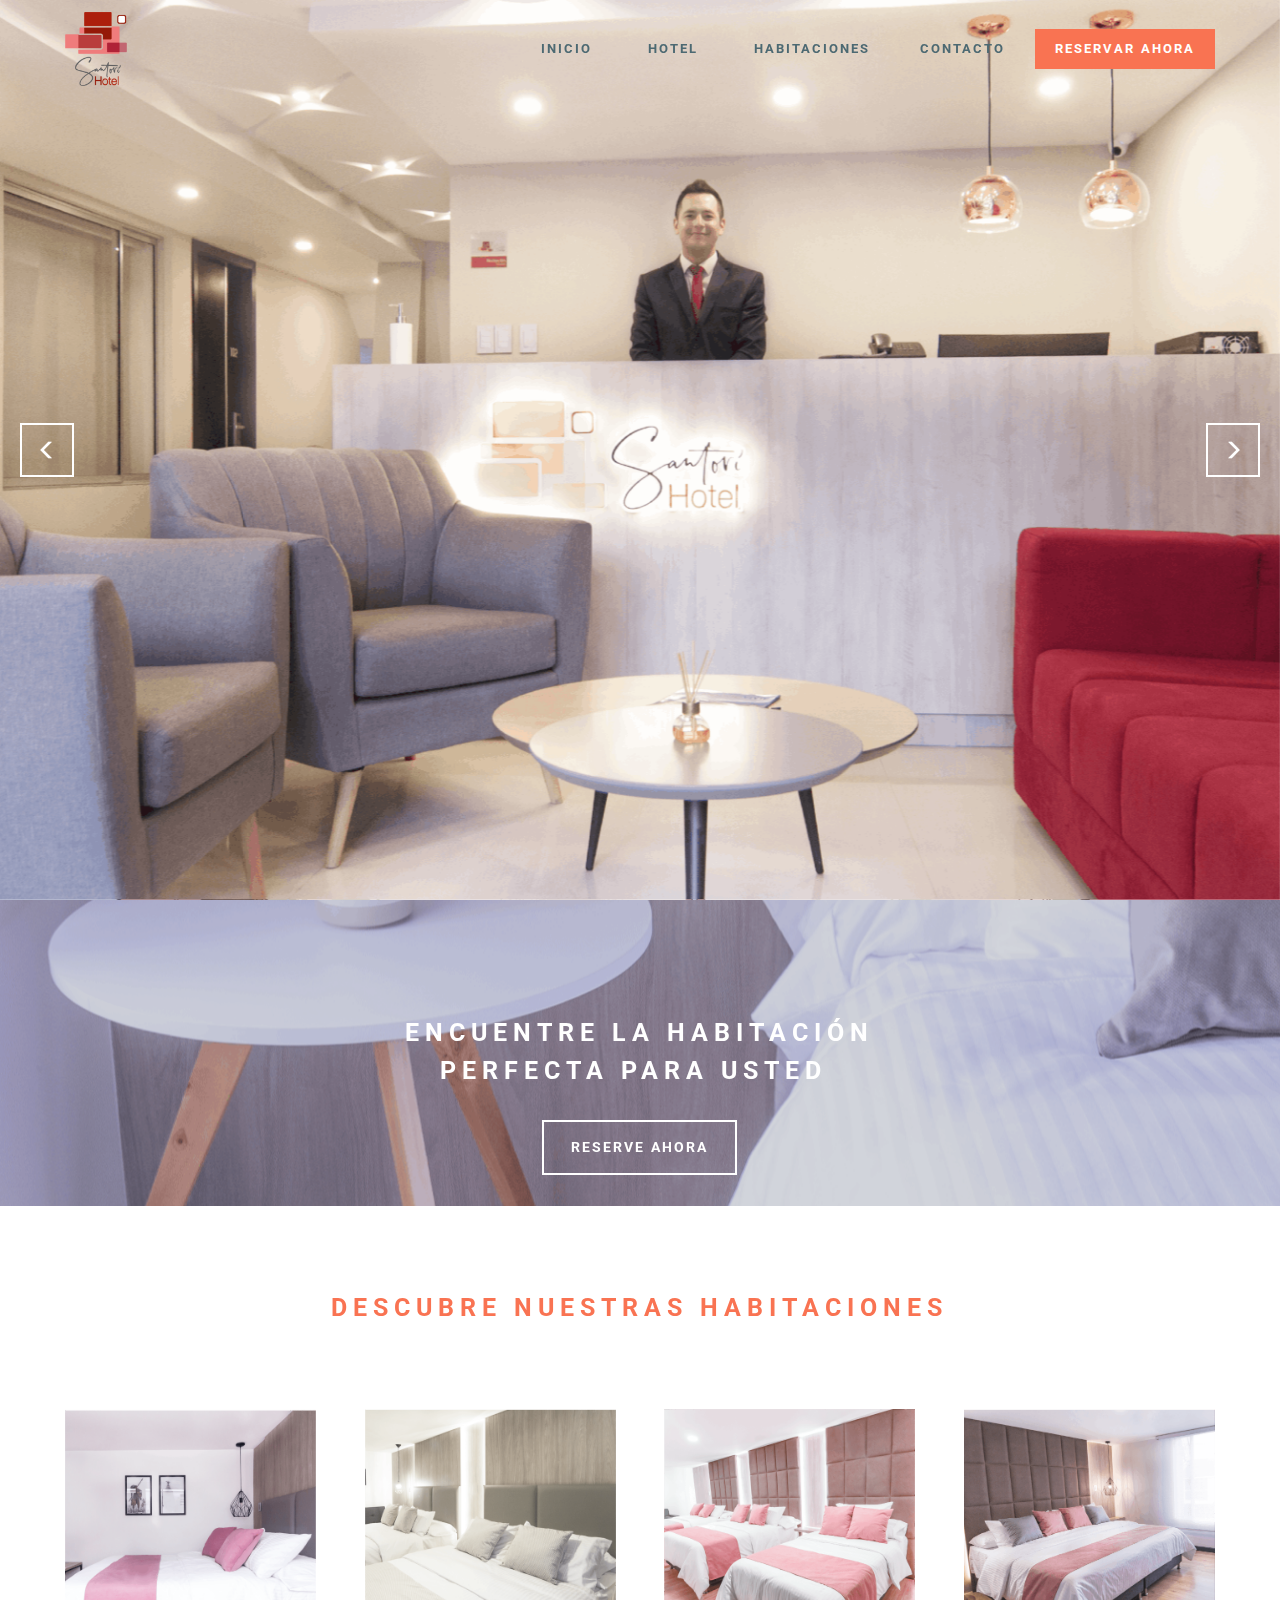
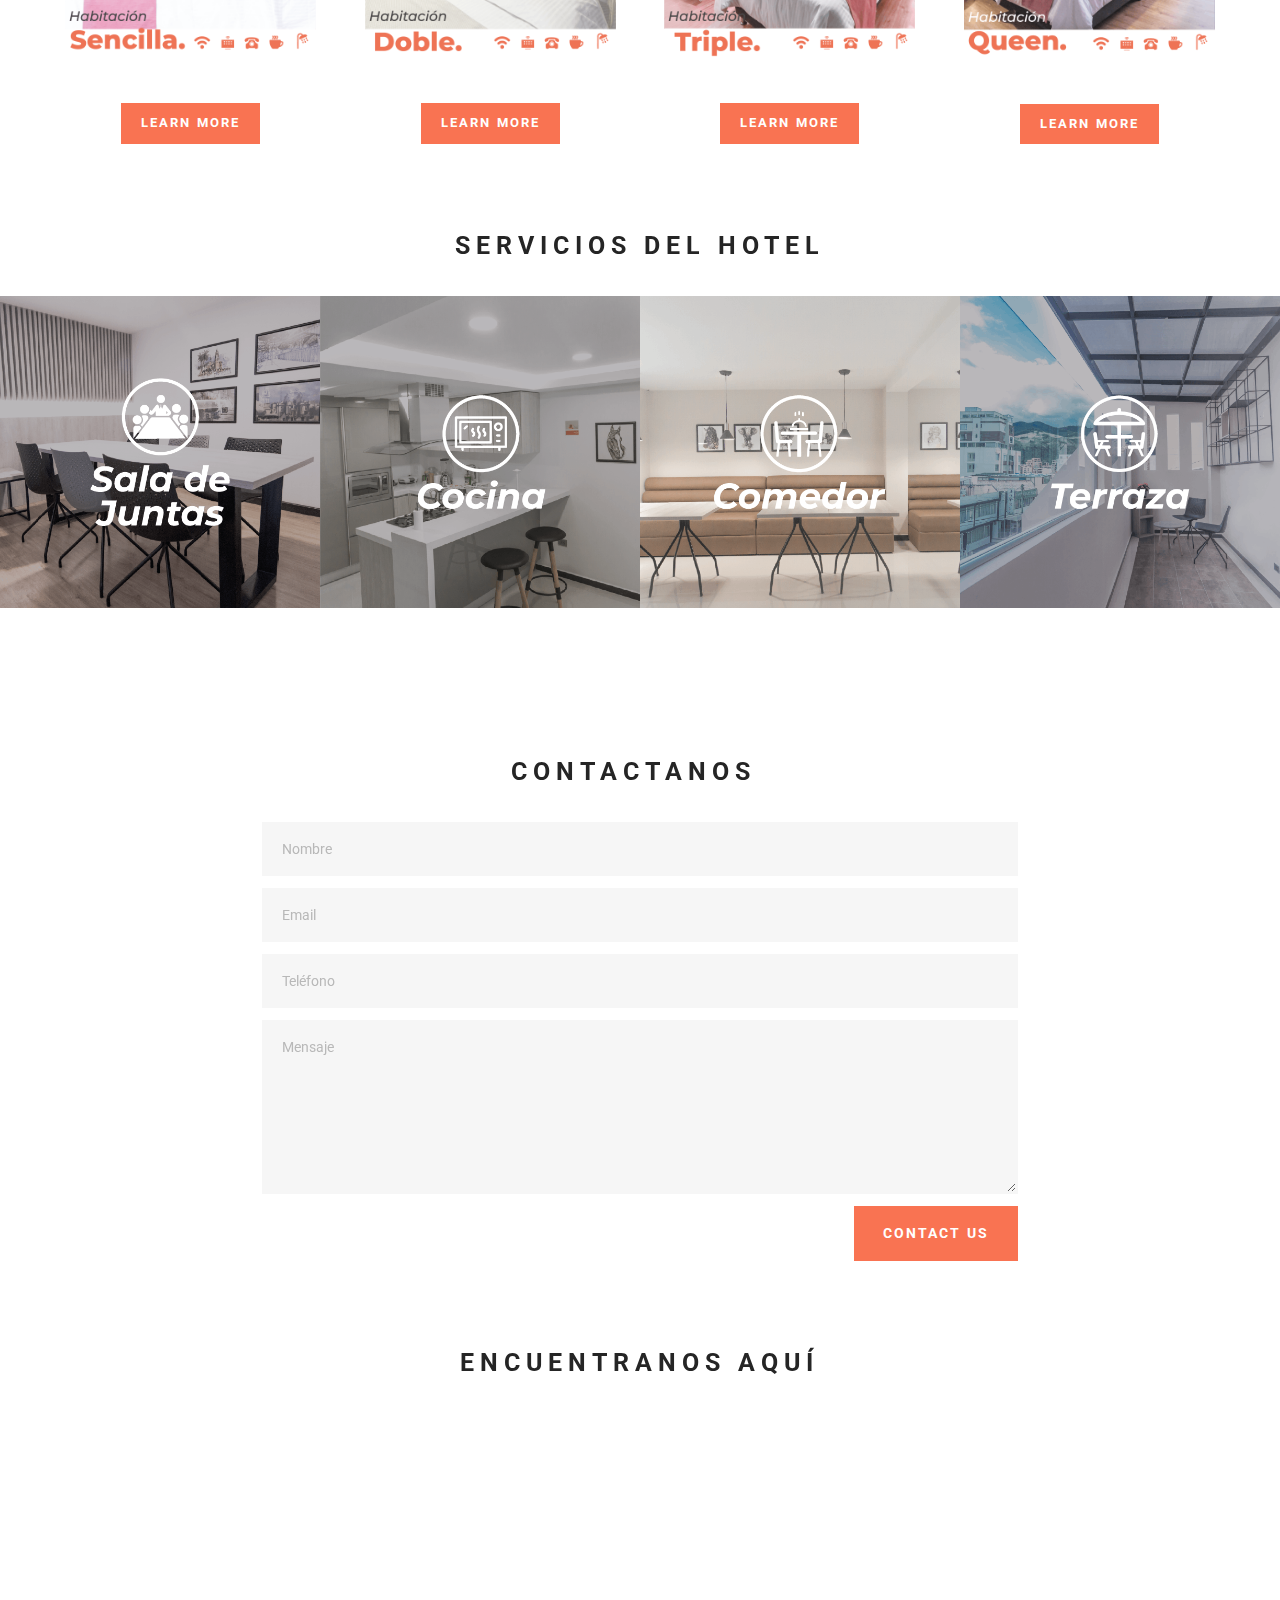
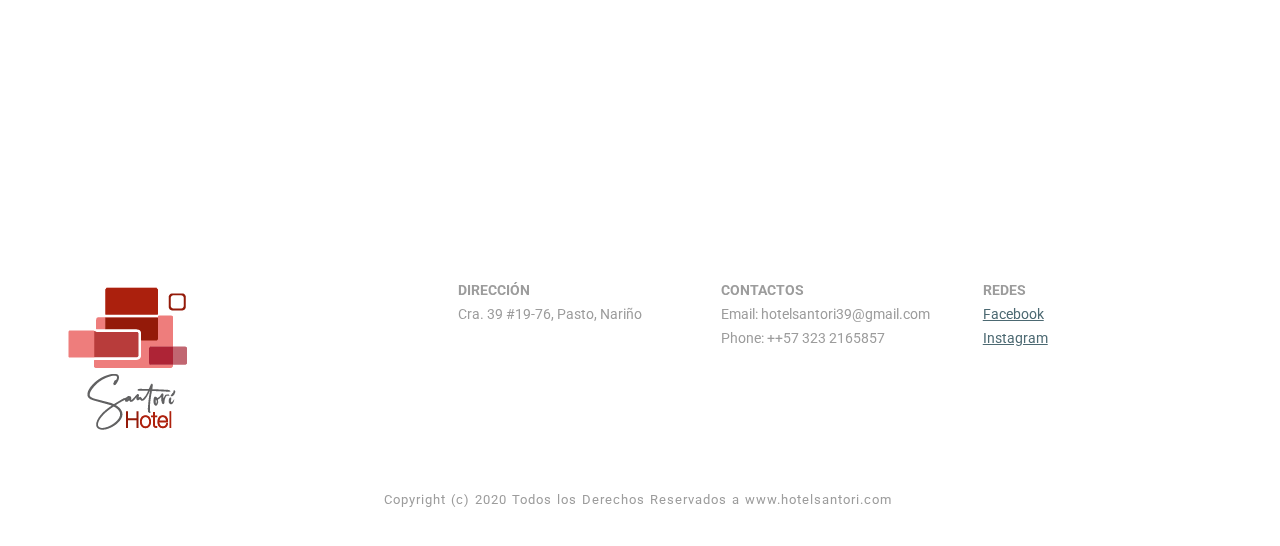
<file: index.html>
<!DOCTYPE html>
<html  >
<head>
  <!-- Site made with Mobirise Website Builder v4.11.2, https://mobirise.com -->
  <meta charset="UTF-8">
  <meta http-equiv="X-UA-Compatible" content="IE=edge">
  <meta name="generator" content="Mobirise v4.11.2, mobirise.com">
  <meta name="viewport" content="width=device-width, initial-scale=1, minimum-scale=1">
  <link rel="shortcut icon" href="assets/images/logo-9-107x128.png" type="image/x-icon">
  <meta name="description" content="">
  
  <title>Home</title>
  <link rel="stylesheet" href="https://fonts.googleapis.com/css?family=Roboto:700,400&subset=cyrillic,latin,greek,vietnamese">
  <link rel="stylesheet" href="assets/bootstrap/css/bootstrap.min.css">
  <link rel="stylesheet" href="assets/mobirise/css/style.css">
  <link rel="stylesheet" href="assets/mobirise-slider/style.css">
  <link rel="stylesheet" href="assets/mobirise-gallery/style.css">
  <link rel="preload" as="style" href="assets/mobirise/css/mbr-additional.css"><link rel="stylesheet" href="assets/mobirise/css/mbr-additional.css" type="text/css">
  
  
  
</head>
<body>
  <section class="mbr-navbar mbr-navbar--freeze mbr-navbar--absolute mbr-navbar--sticky mbr-navbar--auto-collapse mbr-navbar--transparent" id="ext_menu-0" data-rv-view="21">
    <div class="mbr-navbar__section mbr-section">
        <div class="mbr-section__container container">
            <div class="mbr-navbar__container">
                <div class="mbr-navbar__column mbr-navbar__column--s mbr-navbar__brand">
                    <span class="mbr-navbar__brand-link mbr-brand mbr-brand--inline">
                        <span class="mbr-brand__logo"><a href="index.html"><img src="assets/images/logo-9-107x128.png" class="mbr-navbar__brand-img mbr-brand__img" alt="Mobirise"></a></span>
                        
                    </span>
                </div>
                <div class="mbr-navbar__hamburger mbr-hamburger"><span class="mbr-hamburger__line"></span></div>
                <div class="mbr-navbar__column mbr-navbar__menu">
                    <nav class="mbr-navbar__menu-box mbr-navbar__menu-box--inline-right">
                        <div class="mbr-navbar__column">
                            <ul class="mbr-navbar__items mbr-navbar__items--right float-left mbr-buttons mbr-buttons--freeze mbr-buttons--right btn-decorator mbr-buttons--active"><li class="mbr-navbar__item"><a class="mbr-buttons__link btn text-primary" href="index.html">INICIO</a></li> <li class="mbr-navbar__item"><a class="mbr-buttons__link btn text-primary" href="page5.html">&nbsp;HOTEL&nbsp;</a></li>   <li class="mbr-navbar__item"><a class="mbr-buttons__link btn text-primary" href="index.html#features1-6">HABITACIONES</a></li> <li class="mbr-navbar__item"><a class="mbr-buttons__link btn text-primary" href="index.html#form1-r">CONTACTO</a></li></ul>                            
                            <ul class="mbr-navbar__items mbr-navbar__items--right mbr-buttons mbr-buttons--freeze mbr-buttons--right btn-inverse mbr-buttons--active"><li class="mbr-navbar__item"><a class="mbr-buttons__btn btn btn-danger" href="tel:+57-323-2165857">RESERVAR AHORA</a></li>  </ul>
                        </div>
                    </nav>
                </div>
            </div>
        </div>
    </div>
</section>

<section class="engine"><a href="https://mobirise.info/w">free html5 templates</a></section><section class="mbr-slider mbr-section mbr-section--no-padding carousel slide" data-ride="carousel" data-wrap="true" data-interval="false" id="slider-l" data-rv-view="0" style="background-color: rgb(255, 255, 255);">
    <div class="mbr-section__container">
        <div>
            
            <div class="carousel-inner" role="listbox">
                <div class="mbr-box mbr-section mbr-section--relative mbr-section--fixed-size mbr-section--bg-adapted item dark center mbr-section--full-height active" style="background-image: url(assets/images/santori-1-2000x943.png);">
                    <div class="mbr-box__magnet mbr-box__magnet--center-right mbr-box__magnet--sm-padding mbr-after-navbar">
                                            
                        <div class=" container">
                            
                            <div class="row">
                                <div class=" col-md-6 col-md-offset-5">  

                                <div class="mbr-hero">
                                    

                                    
                                </div>
                                
                                </div>
                            </div>
                        </div>
                    </div>
                </div><div class="mbr-box mbr-section mbr-section--relative mbr-section--fixed-size mbr-section--bg-adapted item dark center mbr-section--full-height" style="background-image: url(assets/images/slaider-4-2000x944.png);">
                    <div class="mbr-box__magnet mbr-box__magnet--center-center mbr-box__magnet--sm-padding mbr-after-navbar">
                                            
                        <div class=" container">
                            
                            <div class="row">
                                <div class=" col-md-8 col-md-offset-2">  

                                <div class="mbr-hero">
                                    

                                    
                                </div>
                                
                                </div>
                            </div>
                        </div>
                    </div>
                </div><div class="mbr-box mbr-section mbr-section--relative mbr-section--fixed-size mbr-section--bg-adapted item dark center mbr-section--full-height" style="background-image: url(assets/images/sin-ttulo-1-5-2000x944.jpeg);">
                    <div class="mbr-box__magnet mbr-box__magnet--center-center mbr-box__magnet--sm-padding mbr-after-navbar">
                                            
                        <div class=" container">
                            
                            <div class="row">
                                <div class=" col-md-8 col-md-offset-2">  

                                <div class="mbr-hero">
                                    

                                    
                                </div>
                                
                                </div>
                            </div>
                        </div>
                    </div>
                </div><div class="mbr-box mbr-section mbr-section--relative mbr-section--fixed-size mbr-section--bg-adapted item dark center mbr-section--full-height" style="background-image: url(assets/images/slaider-6-2000x944.png);">
                    <div class="mbr-box__magnet mbr-box__magnet--center-center mbr-box__magnet--sm-padding mbr-after-navbar">
                                            
                        <div class=" container">
                            
                            <div class="row">
                                <div class=" col-md-8 col-md-offset-2">  

                                <div class="mbr-hero">
                                    

                                    
                                </div>
                                
                                </div>
                            </div>
                        </div>
                    </div>
                </div><div class="mbr-box mbr-section mbr-section--relative mbr-section--fixed-size mbr-section--bg-adapted item dark center mbr-section--full-height" style="background-image: url(assets/images/slaider-7-2000x944.png);">
                    <div class="mbr-box__magnet mbr-box__magnet--center-center mbr-box__magnet--sm-padding mbr-after-navbar">
                                            
                        <div class=" container">
                            
                            <div class="row">
                                <div class=" col-md-8 col-md-offset-2">  

                                <div class="mbr-hero">
                                    

                                    
                                </div>
                                
                                </div>
                            </div>
                        </div>
                    </div>
                </div>
            </div>
            
            <a data-app-prevent-settings="" class="left carousel-control" role="button" data-slide="prev" href="#slider-l">
                <span class="glyphicon glyphicon-menu-left" aria-hidden="true"></span>
                <span class="sr-only">Previous</span>
            </a>
            <a data-app-prevent-settings="" class="right carousel-control" role="button" data-slide="next" href="#slider-l">
                <span class="glyphicon glyphicon-menu-right" aria-hidden="true"></span>
                <span class="sr-only">Next</span>
            </a>
        </div>
    </div>
</section>

<section class="mbr-section mbr-section--relative mbr-section--fixed-size mbr-parallax-background" id="content5-1x" data-rv-view="18" style="background-image: url(assets/images/img-4085-2000x1173.png);">
    <div class="mbr-overlay" style="opacity: 0.2; background-color: rgb(40, 50, 78);"></div>
    <div class="mbr-section__container container mbr-section__container--first" style="padding-top: 124px;">
        <div class="mbr-header mbr-header--wysiwyg row">
            <div class="col-sm-8 col-sm-offset-2">
                <h3 class="mbr-header__text">ENCUENTRE LA HABITACIÓN 
<div>PERFECTA PARA USTED&nbsp;</div></h3>
                
            </div>
        </div>
    </div>
    
    <div class="mbr-section__container container mbr-section__container--last" style="padding-bottom: 31px;">
        <div class="row">
            <div class="col-sm-8 col-sm-offset-2">
                <div class="mbr-buttons mbr-buttons--center btn-inverse"><a class="mbr-buttons__btn btn btn-lg btn-default" href="https://www.facebook.com/hotelsantori">RESERVE AHORA</a></div>
            </div>
        </div>
    </div>
</section>

<section class="mbr-section" id="header3-1v" data-rv-view="23">
    <div class="mbr-section__container container mbr-section__container--isolated">
        <div class="mbr-header mbr-header--wysiwyg row">
            <div class="col-sm-8 col-sm-offset-2">
                <h3 class="mbr-header__text">DESCUBRE NUESTRAS HABITACIONES</h3>
                
            </div>
        </div>
    </div>
</section>

<section class="mbr-section mbr-section--relative mbr-section--fixed-size" id="features1-6" data-rv-view="25" style="background-color: rgb(255, 255, 255);">
    
    
    <div class="mbr-section__container container mbr-section__container--std-top-padding" style="padding-top: 0px;">
        <div class="mbr-section__row row">
            <div class="mbr-section__col col-xs-12 col-md-3 col-sm-6">
                <div class="mbr-section__container mbr-section__container--center mbr-section__container--middle">
                    <figure class="mbr-figure"><img src="assets/images/sin-ttulo-1-11-600x592.png" class="mbr-figure__img"></figure>
                </div>
                
                
                <div class="mbr-section__container mbr-section__container--last" style="padding-bottom: 0px;">
                    <div class="mbr-buttons mbr-buttons--center"><a href="page1.html" class="mbr-buttons__btn btn btn-wrap btn-xs-lg btn-danger">LEARN MORE</a></div>
                </div>
            </div>
            <div class="mbr-section__col col-xs-12 col-md-3 col-sm-6">
                <div class="mbr-section__container mbr-section__container--center mbr-section__container--middle">
                    <figure class="mbr-figure"><img src="assets/images/sin-ttulo-1-9-600x592.png" class="mbr-figure__img"></figure>
                </div>
                
                
                <div class="mbr-section__container mbr-section__container--last" style="padding-bottom: 0px;">
                    <div class="mbr-buttons mbr-buttons--center"><a href="page2.html" class="mbr-buttons__btn btn btn-wrap btn-xs-lg btn-danger">LEARN MORE</a></div>
                </div>
            </div>
            <div class="clearfix visible-sm-block"></div>
            <div class="mbr-section__col col-xs-12 col-md-3 col-sm-6">
                <div class="mbr-section__container mbr-section__container--center mbr-section__container--middle">
                    <figure class="mbr-figure"><img src="assets/images/sin-ttulo-1-10-600x592.png" class="mbr-figure__img"></figure>
                </div>
                
                
                <div class="mbr-section__container mbr-section__container--last" style="padding-bottom: 0px;">
                    <div class="mbr-buttons mbr-buttons--center"><a href="page3.html" class="mbr-buttons__btn btn btn-wrap btn-xs-lg btn-danger">LEARN MORE</a></div>
                </div>
            </div>
            
            <div class="mbr-section__col col-xs-12 col-md-3 col-sm-6">
                <div class="mbr-section__container mbr-section__container--center mbr-section__container--middle">
                    <figure class="mbr-figure"><img src="assets/images/sin-ttulo-1-8-600x593.png" class="mbr-figure__img"></figure>
                </div>
                
                
                <div class="mbr-section__container mbr-section__container--last" style="padding-bottom: 0px;">
                    <div class="mbr-buttons mbr-buttons--center"><a href="page4.html" class="mbr-buttons__btn btn btn-wrap btn-xs-lg btn-danger">LEARN MORE</a></div>
                </div>
            </div>
            
            
            
        </div>
    </div>
</section>

<section class="mbr-section" id="header3-1s" data-rv-view="28">
    <div class="mbr-section__container container mbr-section__container--first">
        <div class="mbr-header mbr-header--wysiwyg row">
            <div class="col-sm-8 col-sm-offset-2">
                <h3 class="mbr-header__text">SERVICIOS DEL HOTEL</h3>
                
            </div>
        </div>
    </div>
</section>

<section class="mbr-gallery mbr-section mbr-section--no-padding" id="gallery2-a" data-rv-view="30">
    <!-- Gallery -->
    <div class="mbr-gallery-layout-article mbr-section__container mbr-section__container--last">
        <div>
            <div class="row mbr-gallery-row no-gutter">

                <div class="col-lg-3 col-md-4 col-sm-6 col-xs-12 mbr-gallery-item">

                     

                    <a href="#lb-gallery2-a" data-slide-to="0" data-toggle="modal">
                        <img src="assets/images/sin-ttulo-1-14-611x597-611x597.png" alt="" title="">
                        <span class="icon glyphicon glyphicon-zoom-in"></span>
                    </a>
                </div><div class="col-lg-3 col-md-4 col-sm-6 col-xs-12 mbr-gallery-item">

                     

                    <a href="#lb-gallery2-a" data-slide-to="1" data-toggle="modal">
                        <img src="assets/images/sin-ttulo-1-15-612x597-612x597.png" alt="" title="">
                        <span class="icon glyphicon glyphicon-zoom-in"></span>
                    </a>
                </div><div class="col-lg-3 col-md-4 col-sm-6 col-xs-12 mbr-gallery-item">

                     

                    <a href="#lb-gallery2-a" data-slide-to="2" data-toggle="modal">
                        <img src="assets/images/sin-ttulo-1-17-612x597-612x597.png" alt="" title="">
                        <span class="icon glyphicon glyphicon-zoom-in"></span>
                    </a>
                </div><div class="col-lg-3 col-md-4 col-sm-6 col-xs-12 mbr-gallery-item">

                     

                    <a href="#lb-gallery2-a" data-slide-to="3" data-toggle="modal">
                        <img src="assets/images/sin-ttulo-1-13-612x597-612x597.png" alt="" title="">
                        <span class="icon glyphicon glyphicon-zoom-in"></span>
                    </a>
                </div>
            </div>
        </div>
        <div class="clearfix"></div>
    </div>

    <!-- Lightbox -->
    <div data-app-prevent-settings="" class="mbr-slider modal fade carousel slide" tabindex="-1" data-keyboard="true" data-interval="false" id="lb-gallery2-a">
        <div class="modal-dialog">
            <div class="modal-content">
                <div class="modal-body">
                    
                    <div class="carousel-inner">
                        <div class="item">
                            <img src="assets/images/sin-ttulo-1-14-611x597.png" alt="" title="">
                        </div><div class="item">
                            <img src="assets/images/sin-ttulo-1-15-612x597.png" alt="" title="">
                        </div><div class="item">
                            <img src="assets/images/sin-ttulo-1-17-612x597.png" alt="" title="">
                        </div><div class="item active">
                            <img src="assets/images/sin-ttulo-1-13-612x597.png" alt="" title="">
                        </div>
                    </div>
                    <a class="left carousel-control" role="button" data-slide="prev" href="#lb-gallery2-a">
                        <span class="glyphicon glyphicon-menu-left" aria-hidden="true"></span>
                        <span class="sr-only">Previous</span>
                    </a>
                    <a class="right carousel-control" role="button" data-slide="next" href="#lb-gallery2-a">
                        <span class="glyphicon glyphicon-menu-right" aria-hidden="true"></span>
                        <span class="sr-only">Next</span>
                    </a>

                    <a class="close" href="#" role="button" data-dismiss="modal">
                        <span class="glyphicon glyphicon-remove" aria-hidden="true"></span>
                        <span class="sr-only">Close</span>
                    </a>
                </div>
            </div>
        </div>
    </div>
</section>

<section class="mbr-section mbr-section--relative mbr-section--fixed-size" id="form1-r" data-rv-view="49" style="background-color: rgb(255, 255, 255);">
    
    <div class="mbr-section__container mbr-section__container--std-padding container" style="padding-top: 62px; padding-bottom: 0px;">
        <div class="row">
            <div class="col-sm-12">
                <div class="row">
                    <div class="col-sm-8 col-sm-offset-2" data-form-type="formoid">
                        <div class="mbr-header mbr-header--center mbr-header--std-padding">
                            <h2 class="mbr-header__text">CONTACTANOS&nbsp;</h2>
                        </div>
                        <div data-form-alert="true">
                            <div class="hide" data-form-alert-success="true">Gacias por escribirnos. </div>
                        </div>
                        <form action="https://mobirise.com/" method="post" data-form-title="CONTACTANOS&amp;nbsp;">
                            <input type="hidden" value="yR+9+QDwsEAoQo3EhVEJrFS+wjTxWTeDjwMcBbGtbuaqQox1MFZsOAUH8O+db4NadvGA5nbWjgYJu60zMwvvOj4Ug4Tfez3Af6RUMfcN1keIu8S3kQogHlMJp/ZP79T0" data-form-email="true">
                            <div class="form-group">
                                <input type="text" class="form-control" name="name" required="" placeholder="Nombre" data-form-field="Name">
                            </div>
                            <div class="form-group">
                                <input type="email" class="form-control" name="email" required="" placeholder="Email " data-form-field="Email">
                            </div>
                            <div class="form-group">
                                <input type="tel" class="form-control" name="phone" placeholder="Teléfono" data-form-field="Phone">
                            </div>
                            <div class="form-group">
                                <textarea class="form-control" name="message" rows="7" placeholder="Mensaje" data-form-field="Message"></textarea>
                            </div>
                            <div class="mbr-buttons mbr-buttons--right"><button type="submit" class="mbr-buttons__btn btn btn-lg btn-danger">CONTACT US</button></div>
                        </form>
                    </div>
                </div>
            </div>
        </div>
    </div>
</section>

<section class="mbr-section" id="header3-q" data-rv-view="58">
    <div class="mbr-section__container container mbr-section__container--isolated">
        <div class="mbr-header mbr-header--wysiwyg row">
            <div class="col-sm-8 col-sm-offset-2">
                <h3 class="mbr-header__text">ENCUENTRANOS AQUÍ</h3>
                
            </div>
        </div>
    </div>
</section>

<figure class="mbr-figure mbr-figure--wysiwyg mbr-figure--full-width mbr-figure--caption-outside-bottom" id="map1-e" data-rv-view="60">
    <div class="mbr-figure__map"><iframe frameborder="0" style="border:0" src="https://www.google.com/maps/embed/v1/place?key=AIzaSyCy9r70T3NYf3PhvVflTo0_zdif2_IoIYs&amp;q=place_id:ChIJ5f5uV3jULo4RtHA6xJEhqGQ" allowfullscreen=""></iframe></div>
</figure>

<section class="mbr-section mbr-section--relative mbr-section--fixed-size" id="contacts1-g" data-rv-view="62" style="background-color: rgb(255, 255, 255);">
    
    <div class="mbr-section__container container">
        <div class="mbr-contacts mbr-contacts--wysiwyg row" style="padding-top: 15px; padding-bottom: 15px;">
            <div class="col-sm-4">
                <div><img src="assets/images/logofin-9-125x148.png" class="mbr-contacts__img mbr-contacts__img--left"></div>
            </div>
            <div class="col-sm-8">
                <div class="row">
                    <div class="col-sm-4">
                        <p class="mbr-contacts__text"><strong>DIRECCIÓN</strong><br>Cra. 39 #19-76, Pasto, Nariño<br></p>
                    </div>
                    <div class="col-sm-4">
                        <p class="mbr-contacts__text"><strong>CONTACTOS</strong><br>
Email: hotelsantori39@gmail.com<br>
Phone: ++57 323 2165857<br><br></p>
                    </div>
                    <div class="col-sm-4"><p class="mbr-contacts__text"><strong>REDES&nbsp;</strong></p><ul class="mbr-contacts__list"><li><a href="https://www.facebook.com/hotelsantori">Facebook</a></li><li><a href="https://www.instagram.com/hotelsantori/">Instagram</a></li><li><br></li></ul></div>
                </div>
            </div>
        </div>
    </div>
</section>

<footer class="mbr-section mbr-section--relative mbr-section--fixed-size" id="footer1-i" data-rv-view="64" style="background-color: rgb(255, 255, 255);">
    
    <div class="mbr-section__container container">
        <div class="mbr-footer mbr-footer--wysiwyg row" style="padding-top: 36.9px; padding-bottom: 36.9px;">
            <div class="col-sm-12">
                <p class="mbr-footer__copyright">Copyright (c) 2020 Todos los Derechos Reservados a www.hotelsantori.com&nbsp;</p>
            </div>
        </div>
    </div>
</footer>


  <script src="assets/web/assets/jquery/jquery.min.js"></script>
  <script src="assets/bootstrap/js/bootstrap.min.js"></script>
  <!--[if lte IE 9]>
    <script src="assets/jquery-placeholder/jquery.placeholder.min.js"></script>
  <![endif]-->
  <script src="assets/smooth-scroll/smooth-scroll.js"></script>
  <script src="assets/masonry/masonry.pkgd.min.js"></script>
  <script src="assets/imagesloaded/imagesloaded.pkgd.min.js"></script>
  <script src="assets/bootstrap-carousel-swipe/bootstrap-carousel-swipe.js"></script>
  <script src="assets/jarallax/jarallax.js"></script>
  <script src="assets/mobirise/js/script.js"></script>
  <script src="assets/mobirise-gallery/script.js"></script>
  <script src="assets/formoid/formoid.min.js"></script>
  
  
</body>
</html>
</file>
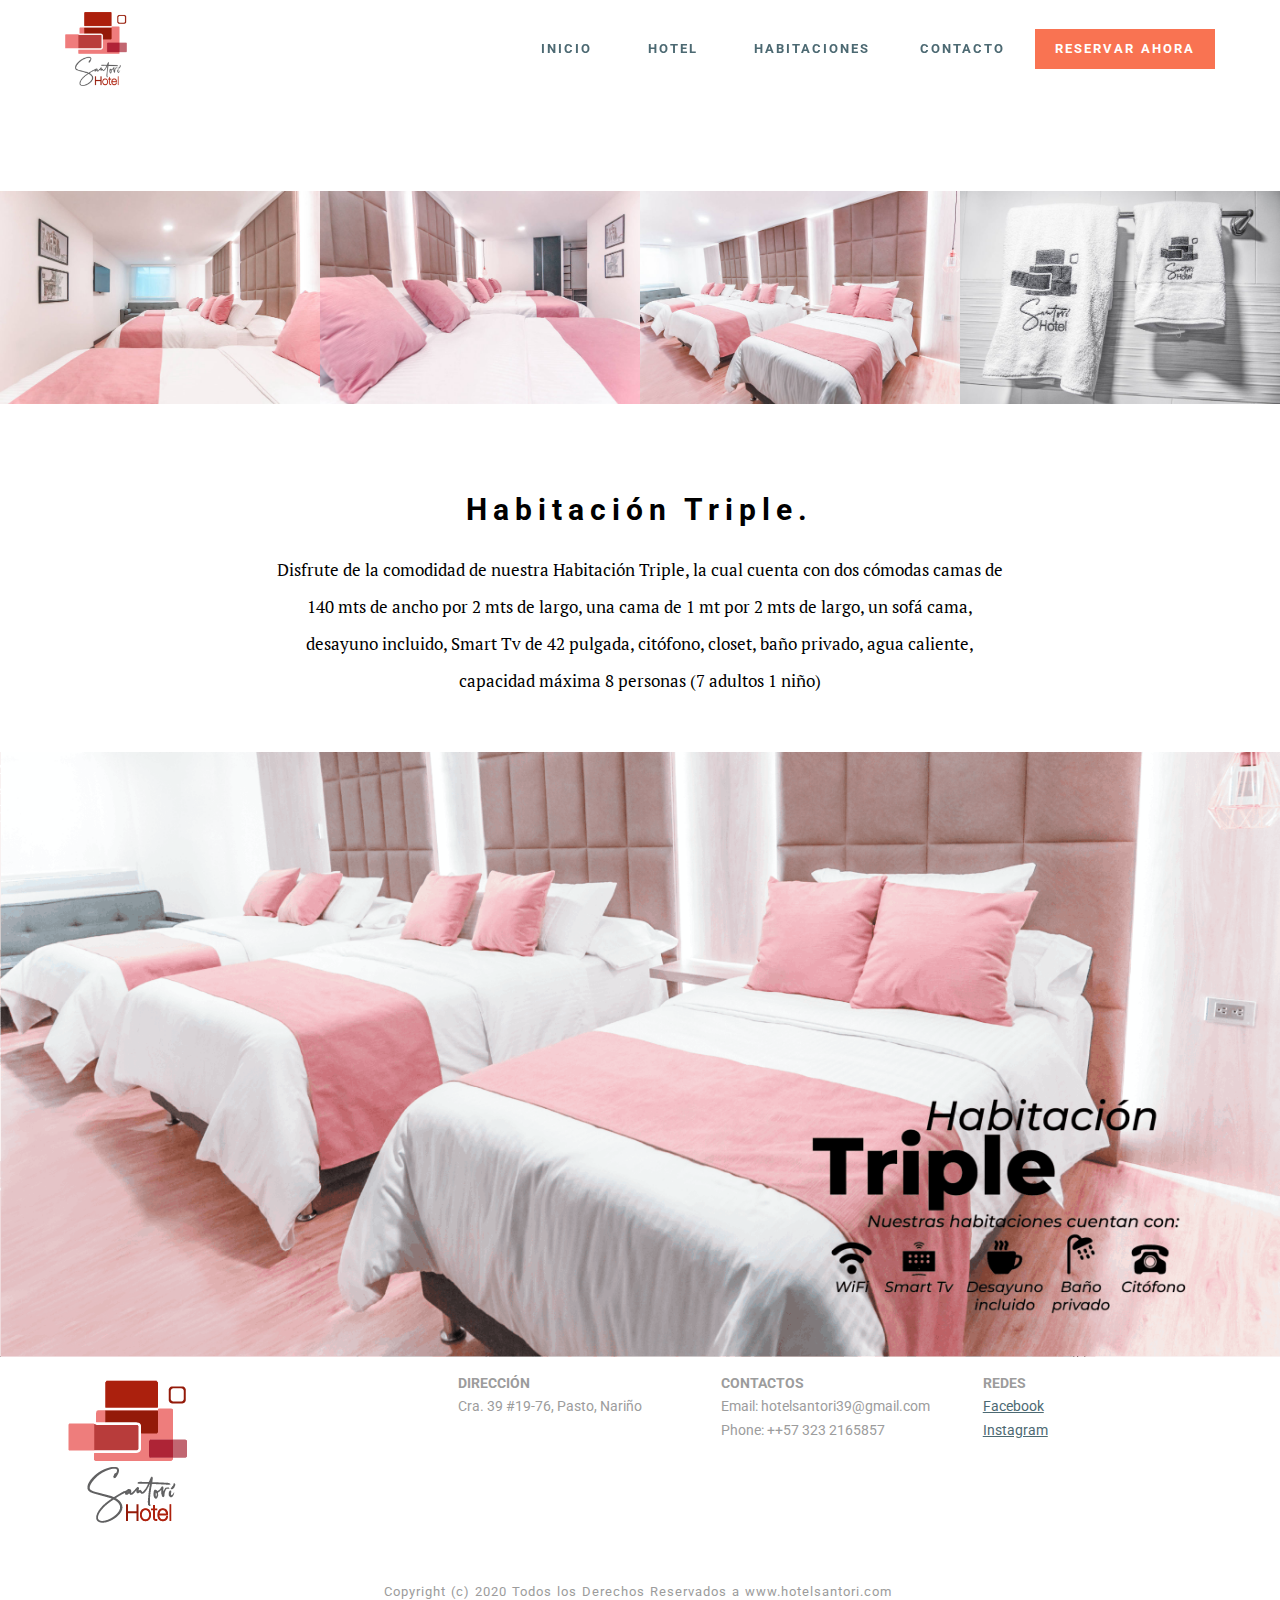
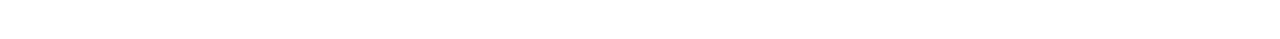
<file: page3.html>
<!DOCTYPE html>
<html  >
<head>
  <!-- Site made with Mobirise Website Builder v4.11.2, https://mobirise.com -->
  <meta charset="UTF-8">
  <meta http-equiv="X-UA-Compatible" content="IE=edge">
  <meta name="generator" content="Mobirise v4.11.2, mobirise.com">
  <meta name="viewport" content="width=device-width, initial-scale=1, minimum-scale=1">
  <link rel="shortcut icon" href="assets/images/logo-9-107x128.png" type="image/x-icon">
  <meta name="description" content="Website Maker Description">
  
  <title>HABITACION3</title>
  <link rel="stylesheet" href="https://fonts.googleapis.com/css?family=Roboto:700,400&subset=cyrillic,latin,greek,vietnamese">
  <link rel="stylesheet" href="assets/bootstrap/css/bootstrap.min.css">
  <link rel="stylesheet" href="assets/mobirise/css/style.css">
  <link rel="stylesheet" href="assets/mobirise-gallery/style.css">
  <link rel="stylesheet" href="assets/mobirise-slider/style.css">
  <link rel="preload" as="style" href="assets/mobirise/css/mbr-additional.css"><link rel="stylesheet" href="assets/mobirise/css/mbr-additional.css" type="text/css">
  
  
  
</head>
<body>
  <section class="mbr-navbar mbr-navbar--freeze mbr-navbar--absolute mbr-navbar--sticky mbr-navbar--auto-collapse mbr-navbar--transparent" id="ext_menu-17" data-rv-view="213">
    <div class="mbr-navbar__section mbr-section">
        <div class="mbr-section__container container">
            <div class="mbr-navbar__container">
                <div class="mbr-navbar__column mbr-navbar__column--s mbr-navbar__brand">
                    <span class="mbr-navbar__brand-link mbr-brand mbr-brand--inline">
                        <span class="mbr-brand__logo"><a href="index.html"><img src="assets/images/logo-9-107x128.png" class="mbr-navbar__brand-img mbr-brand__img" alt="Mobirise"></a></span>
                        
                    </span>
                </div>
                <div class="mbr-navbar__hamburger mbr-hamburger"><span class="mbr-hamburger__line"></span></div>
                <div class="mbr-navbar__column mbr-navbar__menu">
                    <nav class="mbr-navbar__menu-box mbr-navbar__menu-box--inline-right">
                        <div class="mbr-navbar__column">
                            <ul class="mbr-navbar__items mbr-navbar__items--right float-left mbr-buttons mbr-buttons--freeze mbr-buttons--right btn-decorator mbr-buttons--active"><li class="mbr-navbar__item"><a class="mbr-buttons__link btn text-primary" href="index.html">INICIO</a></li> <li class="mbr-navbar__item"><a class="mbr-buttons__link btn text-primary" href="page5.html">&nbsp;HOTEL&nbsp;</a></li>   <li class="mbr-navbar__item"><a class="mbr-buttons__link btn text-primary" href="index.html#features1-6">HABITACIONES</a></li> <li class="mbr-navbar__item"><a class="mbr-buttons__link btn text-primary" href="index.html#form1-r">CONTACTO</a></li></ul>                            
                            <ul class="mbr-navbar__items mbr-navbar__items--right mbr-buttons mbr-buttons--freeze mbr-buttons--right btn-inverse mbr-buttons--active"><li class="mbr-navbar__item"><a class="mbr-buttons__btn btn btn-danger" href="tel:+57-323-2165857">RESERVAR AHORA</a></li>  </ul>
                        </div>
                    </nav>
                </div>
            </div>
        </div>
    </div>
</section>

<section class="engine"><a href="https://mobirise.info/o">free portfolio website templates</a></section><section class="mbr-gallery mbr-section mbr-section--no-padding mbr-after-navbar" id="gallery2-16" data-rv-view="194">
    <!-- Gallery -->
    <div class="mbr-gallery-layout-article mbr-section__container mbr-section__container--isolated">
        <div>
            <div class="row mbr-gallery-row no-gutter">

                <div class="col-lg-3 col-md-4 col-sm-6 col-xs-12 mbr-gallery-item">

                     

                    <a href="#lb-gallery2-16" data-slide-to="0" data-toggle="modal">
                        <img src="assets/images/img-3637-editar-2000x1333-800x533.jpg" alt="" title="">
                        <span class="icon glyphicon glyphicon-zoom-in"></span>
                    </a>
                </div><div class="col-lg-3 col-md-4 col-sm-6 col-xs-12 mbr-gallery-item">

                     

                    <a href="#lb-gallery2-16" data-slide-to="1" data-toggle="modal">
                        <img src="assets/images/img-3643-editar-2000x1333-800x533.jpg" alt="" title="">
                        <span class="icon glyphicon glyphicon-zoom-in"></span>
                    </a>
                </div><div class="col-lg-3 col-md-4 col-sm-6 col-xs-12 mbr-gallery-item">

                     

                    <a href="#lb-gallery2-16" data-slide-to="2" data-toggle="modal">
                        <img src="assets/images/img-3647-editar-2000x1333-800x533.jpg" alt="" title="">
                        <span class="icon glyphicon glyphicon-zoom-in"></span>
                    </a>
                </div><div class="col-lg-3 col-md-4 col-sm-6 col-xs-12 mbr-gallery-item">

                     

                    <a href="#lb-gallery2-16" data-slide-to="3" data-toggle="modal">
                        <img src="assets/images/bao444-2000x1333-800x533.jpg" alt="" title="">
                        <span class="icon glyphicon glyphicon-zoom-in"></span>
                    </a>
                </div>
            </div>
        </div>
        <div class="clearfix"></div>
    </div>

    <!-- Lightbox -->
    <div data-app-prevent-settings="" class="mbr-slider modal fade carousel slide" tabindex="-1" data-keyboard="true" data-interval="false" id="lb-gallery2-16">
        <div class="modal-dialog">
            <div class="modal-content">
                <div class="modal-body">
                    <ol class="carousel-indicators">
                        <li data-app-prevent-settings="" data-target="#lb-gallery2-16" class=" active" data-slide-to="0"></li><li data-app-prevent-settings="" data-target="#lb-gallery2-16" data-slide-to="1"></li><li data-app-prevent-settings="" data-target="#lb-gallery2-16" data-slide-to="2"></li><li data-app-prevent-settings="" data-target="#lb-gallery2-16" data-slide-to="3"></li>
                    </ol>
                    <div class="carousel-inner">
                        <div class="item active">
                            <img src="assets/images/img-3637-editar-2000x1333.jpg" alt="" title="">
                        </div><div class="item">
                            <img src="assets/images/img-3643-editar-2000x1333.jpg" alt="" title="">
                        </div><div class="item">
                            <img src="assets/images/img-3647-editar-2000x1333.jpg" alt="" title="">
                        </div><div class="item">
                            <img src="assets/images/bao444-2000x1333.jpg" alt="" title="">
                        </div>
                    </div>
                    <a class="left carousel-control" role="button" data-slide="prev" href="#lb-gallery2-16">
                        <span class="glyphicon glyphicon-menu-left" aria-hidden="true"></span>
                        <span class="sr-only">Previous</span>
                    </a>
                    <a class="right carousel-control" role="button" data-slide="next" href="#lb-gallery2-16">
                        <span class="glyphicon glyphicon-menu-right" aria-hidden="true"></span>
                        <span class="sr-only">Next</span>
                    </a>

                    <a class="close" href="#" role="button" data-dismiss="modal">
                        <span class="glyphicon glyphicon-remove" aria-hidden="true"></span>
                        <span class="sr-only">Close</span>
                    </a>
                </div>
            </div>
        </div>
    </div>
</section>

<section class="mbr-section mbr-section--relative mbr-section--fixed-size" id="content5-15" data-rv-view="217" style="background-color: rgb(255, 255, 255);">
    
    <div class="mbr-section__container container mbr-section__container--first" style="padding-top: 0px;">
        <div class="mbr-header mbr-header--wysiwyg row">
            <div class="col-sm-8 col-sm-offset-2">
                <h3 class="mbr-header__text">Habitación Triple.</h3>
                
            </div>
        </div>
    </div>
    <div class="mbr-section__container container mbr-section__container--last" style="padding-bottom: 62px;">
        <div class="row">
            <div class="mbr-article mbr-article--wysiwyg col-sm-8 col-sm-offset-2"><p>Disfrute de la comodidad de nuestra&nbsp;Habitación Triple, la cual cuenta con dos cómodas camas de
</p><p>140 mts de ancho por 2 mts de largo, una cama de 1 mt por 2 mts de largo, un sofá cama,
</p><p>desayuno incluido, Smart Tv de 42 pulgada, citófono, closet, baño privado, agua caliente,
</p><p>capacidad máxima 8 personas (7 adultos 1 niño)</p></div>
        </div>
    </div>
    
</section>

<section class="mbr-figure mbr-figure--wysiwyg mbr-figure--full-width mbr-figure--caption-inside-bottom" id="image1-20" data-rv-view="220">

    <div><img src="assets/images/slaider-6-1400x661.png" class="mbr-figure__img"></div>
    
</section>

<section class="mbr-section mbr-section--relative mbr-section--fixed-size" id="contacts1-1a" data-rv-view="222" style="background-color: rgb(255, 255, 255);">
    
    <div class="mbr-section__container container">
        <div class="mbr-contacts mbr-contacts--wysiwyg row" style="padding-top: 15px; padding-bottom: 15px;">
            <div class="col-sm-4">
                <div><img src="assets/images/logofin-9-125x148.png" class="mbr-contacts__img mbr-contacts__img--left"></div>
            </div>
            <div class="col-sm-8">
                <div class="row">
                    <div class="col-sm-4">
                        <p class="mbr-contacts__text"><strong>DIRECCIÓN</strong><br>Cra. 39 #19-76, Pasto, Nariño<br></p>
                    </div>
                    <div class="col-sm-4">
                        <p class="mbr-contacts__text"><strong>CONTACTOS</strong><br>
Email: hotelsantori39@gmail.com<br>
Phone: ++57 323 2165857<br><br></p>
                    </div>
                    <div class="col-sm-4"><p class="mbr-contacts__text"><strong>REDES&nbsp;</strong></p><ul class="mbr-contacts__list"><li><a href="https://www.facebook.com/hotelsantori">Facebook</a></li><li><a href="https://www.instagram.com/hotelsantori/">Instagram</a></li><li><br></li></ul></div>
                </div>
            </div>
        </div>
    </div>
</section>

<footer class="mbr-section mbr-section--relative mbr-section--fixed-size" id="footer1-18" data-rv-view="215" style="background-color: rgb(255, 255, 255);">
    
    <div class="mbr-section__container container">
        <div class="mbr-footer mbr-footer--wysiwyg row" style="padding-top: 36.9px; padding-bottom: 36.9px;">
            <div class="col-sm-12">
                <p class="mbr-footer__copyright">Copyright (c) 2020 Todos los Derechos Reservados a www.hotelsantori.com&nbsp;</p>
            </div>
        </div>
    </div>
</footer>


  <script src="assets/web/assets/jquery/jquery.min.js"></script>
  <script src="assets/bootstrap/js/bootstrap.min.js"></script>
  <script src="assets/smooth-scroll/smooth-scroll.js"></script>
  <script src="assets/masonry/masonry.pkgd.min.js"></script>
  <script src="assets/imagesloaded/imagesloaded.pkgd.min.js"></script>
  <script src="assets/bootstrap-carousel-swipe/bootstrap-carousel-swipe.js"></script>
  <script src="assets/mobirise/js/script.js"></script>
  <script src="assets/mobirise-gallery/script.js"></script>
  
  
</body>
</html>
</file>
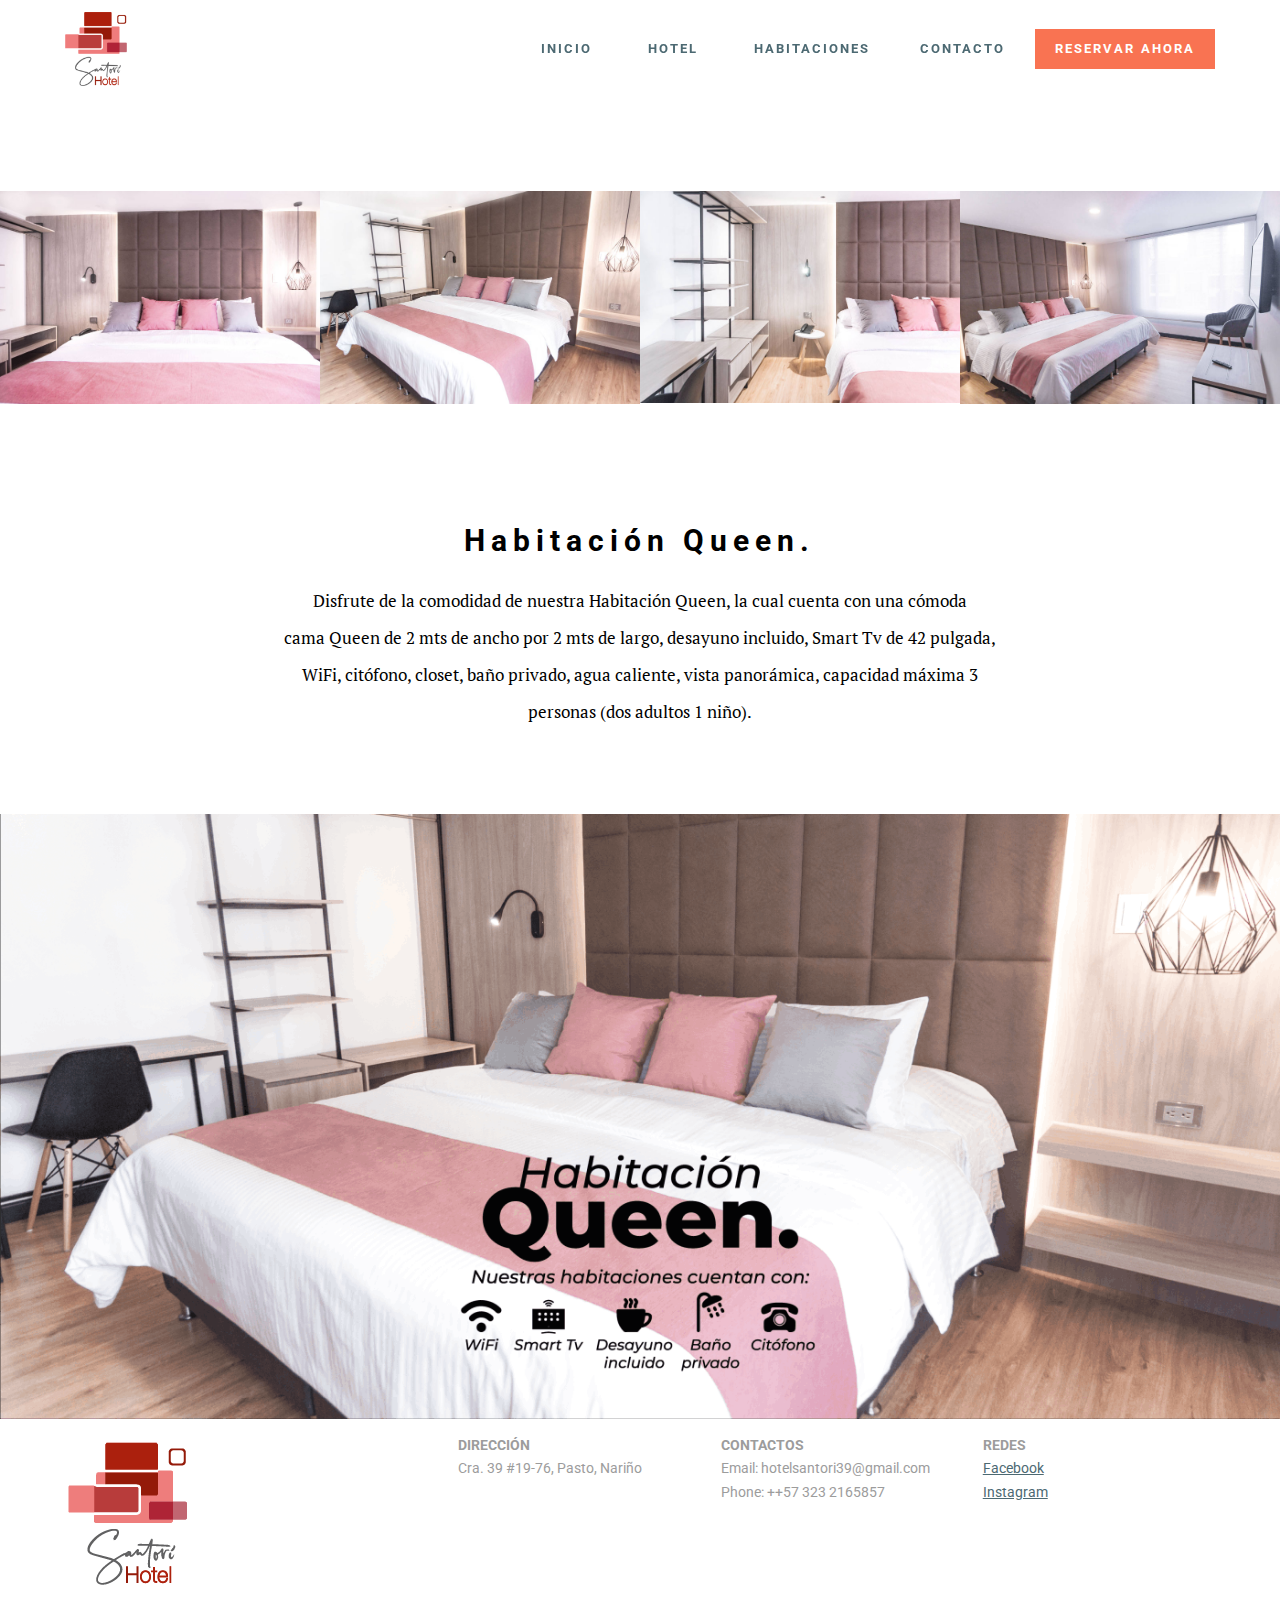
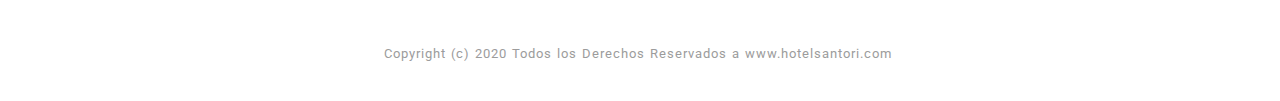
<file: page4.html>
<!DOCTYPE html>
<html  >
<head>
  <!-- Site made with Mobirise Website Builder v4.11.2, https://mobirise.com -->
  <meta charset="UTF-8">
  <meta http-equiv="X-UA-Compatible" content="IE=edge">
  <meta name="generator" content="Mobirise v4.11.2, mobirise.com">
  <meta name="viewport" content="width=device-width, initial-scale=1, minimum-scale=1">
  <link rel="shortcut icon" href="assets/images/logo-9-107x128.png" type="image/x-icon">
  <meta name="description" content="Website Maker Description">
  
  <title>HABITACION4</title>
  <link rel="stylesheet" href="https://fonts.googleapis.com/css?family=Roboto:700,400&subset=cyrillic,latin,greek,vietnamese">
  <link rel="stylesheet" href="assets/bootstrap/css/bootstrap.min.css">
  <link rel="stylesheet" href="assets/mobirise/css/style.css">
  <link rel="stylesheet" href="assets/mobirise-gallery/style.css">
  <link rel="stylesheet" href="assets/mobirise-slider/style.css">
  <link rel="preload" as="style" href="assets/mobirise/css/mbr-additional.css"><link rel="stylesheet" href="assets/mobirise/css/mbr-additional.css" type="text/css">
  
  
  
</head>
<body>
  <section class="mbr-navbar mbr-navbar--freeze mbr-navbar--absolute mbr-navbar--sticky mbr-navbar--auto-collapse mbr-navbar--transparent" id="ext_menu-1d" data-rv-view="246">
    <div class="mbr-navbar__section mbr-section">
        <div class="mbr-section__container container">
            <div class="mbr-navbar__container">
                <div class="mbr-navbar__column mbr-navbar__column--s mbr-navbar__brand">
                    <span class="mbr-navbar__brand-link mbr-brand mbr-brand--inline">
                        <span class="mbr-brand__logo"><a href="index.html"><img src="assets/images/logo-9-107x128.png" class="mbr-navbar__brand-img mbr-brand__img" alt="Mobirise"></a></span>
                        
                    </span>
                </div>
                <div class="mbr-navbar__hamburger mbr-hamburger"><span class="mbr-hamburger__line"></span></div>
                <div class="mbr-navbar__column mbr-navbar__menu">
                    <nav class="mbr-navbar__menu-box mbr-navbar__menu-box--inline-right">
                        <div class="mbr-navbar__column">
                            <ul class="mbr-navbar__items mbr-navbar__items--right float-left mbr-buttons mbr-buttons--freeze mbr-buttons--right btn-decorator mbr-buttons--active"><li class="mbr-navbar__item"><a class="mbr-buttons__link btn text-primary" href="index.html">INICIO</a></li> <li class="mbr-navbar__item"><a class="mbr-buttons__link btn text-primary" href="page5.html">&nbsp;HOTEL&nbsp;</a></li>   <li class="mbr-navbar__item"><a class="mbr-buttons__link btn text-primary" href="index.html#features1-6">HABITACIONES</a></li> <li class="mbr-navbar__item"><a class="mbr-buttons__link btn text-primary" href="index.html#form1-r">CONTACTO</a></li></ul>                            
                            <ul class="mbr-navbar__items mbr-navbar__items--right mbr-buttons mbr-buttons--freeze mbr-buttons--right btn-inverse mbr-buttons--active"><li class="mbr-navbar__item"><a class="mbr-buttons__btn btn btn-danger" href="tel:+57-323-2165857">RESERVAR AHORA</a></li>  </ul>
                        </div>
                    </nav>
                </div>
            </div>
        </div>
    </div>
</section>

<section class="engine"><a href="https://mobirise.info/s">bootstrap themes</a></section><section class="mbr-gallery mbr-section mbr-section--no-padding mbr-after-navbar" id="gallery2-1c" data-rv-view="224">
    <!-- Gallery -->
    <div class="mbr-gallery-layout-article mbr-section__container mbr-section__container--isolated">
        <div>
            <div class="row mbr-gallery-row no-gutter">

                <div class="col-lg-3 col-md-4 col-sm-6 col-xs-12 mbr-gallery-item">

                     

                    <a href="#lb-gallery2-1c" data-slide-to="0" data-toggle="modal">
                        <img src="assets/images/img-3680-editar-2000x1333-800x533.jpg" alt="" title="">
                        <span class="icon glyphicon glyphicon-zoom-in"></span>
                    </a>
                </div><div class="col-lg-3 col-md-4 col-sm-6 col-xs-12 mbr-gallery-item">

                     

                    <a href="#lb-gallery2-1c" data-slide-to="1" data-toggle="modal">
                        <img src="assets/images/img-3682-editar-2000x1333-800x533.jpg" alt="" title="">
                        <span class="icon glyphicon glyphicon-zoom-in"></span>
                    </a>
                </div><div class="col-lg-3 col-md-4 col-sm-6 col-xs-12 mbr-gallery-item">

                     

                    <a href="#lb-gallery2-1c" data-slide-to="2" data-toggle="modal">
                        <img src="assets/images/img-3688-editar-2000x1323-800x529.jpg" alt="" title="">
                        <span class="icon glyphicon glyphicon-zoom-in"></span>
                    </a>
                </div><div class="col-lg-3 col-md-4 col-sm-6 col-xs-12 mbr-gallery-item">

                     

                    <a href="#lb-gallery2-1c" data-slide-to="3" data-toggle="modal">
                        <img src="assets/images/img-3689-editar-2000x1333-800x533.jpg" alt="" title="">
                        <span class="icon glyphicon glyphicon-zoom-in"></span>
                    </a>
                </div>
            </div>
        </div>
        <div class="clearfix"></div>
    </div>

    <!-- Lightbox -->
    <div data-app-prevent-settings="" class="mbr-slider modal fade carousel slide" tabindex="-1" data-keyboard="true" data-interval="false" id="lb-gallery2-1c">
        <div class="modal-dialog">
            <div class="modal-content">
                <div class="modal-body">
                    <ol class="carousel-indicators">
                        <li data-app-prevent-settings="" data-target="#lb-gallery2-1c" class=" active" data-slide-to="0"></li><li data-app-prevent-settings="" data-target="#lb-gallery2-1c" data-slide-to="1"></li><li data-app-prevent-settings="" data-target="#lb-gallery2-1c" data-slide-to="2"></li><li data-app-prevent-settings="" data-target="#lb-gallery2-1c" data-slide-to="3"></li>
                    </ol>
                    <div class="carousel-inner">
                        <div class="item active">
                            <img src="assets/images/img-3680-editar-2000x1333.jpg" alt="" title="">
                        </div><div class="item">
                            <img src="assets/images/img-3682-editar-2000x1333.jpg" alt="" title="">
                        </div><div class="item">
                            <img src="assets/images/img-3688-editar-2000x1323.jpg" alt="" title="">
                        </div><div class="item">
                            <img src="assets/images/img-3689-editar-2000x1333.jpg" alt="" title="">
                        </div>
                    </div>
                    <a class="left carousel-control" role="button" data-slide="prev" href="#lb-gallery2-1c">
                        <span class="glyphicon glyphicon-menu-left" aria-hidden="true"></span>
                        <span class="sr-only">Previous</span>
                    </a>
                    <a class="right carousel-control" role="button" data-slide="next" href="#lb-gallery2-1c">
                        <span class="glyphicon glyphicon-menu-right" aria-hidden="true"></span>
                        <span class="sr-only">Next</span>
                    </a>

                    <a class="close" href="#" role="button" data-dismiss="modal">
                        <span class="glyphicon glyphicon-remove" aria-hidden="true"></span>
                        <span class="sr-only">Close</span>
                    </a>
                </div>
            </div>
        </div>
    </div>
</section>

<section class="mbr-section mbr-section--relative mbr-section--fixed-size" id="content5-1b" data-rv-view="243" style="background-color: rgb(255, 255, 255);">
    
    <div class="mbr-section__container container mbr-section__container--first" style="padding-top: 31px;">
        <div class="mbr-header mbr-header--wysiwyg row">
            <div class="col-sm-8 col-sm-offset-2">
                <h3 class="mbr-header__text">Habitación Queen.</h3>
                
            </div>
        </div>
    </div>
    <div class="mbr-section__container container mbr-section__container--last" style="padding-bottom: 93px;">
        <div class="row">
            <div class="mbr-article mbr-article--wysiwyg col-sm-8 col-sm-offset-2"><p>Disfrute de la comodidad de nuestra&nbsp;Habitación Queen, la cual cuenta con una cómoda
</p><p>cama&nbsp;Queen&nbsp;de 2 mts de ancho por 2 mts de largo, desayuno incluido, Smart Tv de 42 pulgada,
</p><p>WiFi, citófono, closet, baño privado, agua caliente, vista panorámica, capacidad máxima 3
</p><p>personas (dos adultos 1 niño).</p></div>
        </div>
    </div>
    
</section>

<section class="mbr-figure mbr-figure--wysiwyg mbr-figure--full-width mbr-figure--caption-outside-bottom" id="image1-21" data-rv-view="250" style="background-color: rgb(37, 37, 37);">

    <div><img src="assets/images/slaider-4-1400x661.png" class="mbr-figure__img"></div>
    
</section>

<section class="mbr-section mbr-section--relative mbr-section--fixed-size" id="contacts1-1g" data-rv-view="252" style="background-color: rgb(255, 255, 255);">
    
    <div class="mbr-section__container container">
        <div class="mbr-contacts mbr-contacts--wysiwyg row" style="padding-top: 15px; padding-bottom: 15px;">
            <div class="col-sm-4">
                <div><img src="assets/images/logofin-9-125x148.png" class="mbr-contacts__img mbr-contacts__img--left"></div>
            </div>
            <div class="col-sm-8">
                <div class="row">
                    <div class="col-sm-4">
                        <p class="mbr-contacts__text"><strong>DIRECCIÓN</strong><br>Cra. 39 #19-76, Pasto, Nariño<br></p>
                    </div>
                    <div class="col-sm-4">
                        <p class="mbr-contacts__text"><strong>CONTACTOS</strong><br>
Email: hotelsantori39@gmail.com<br>
Phone: ++57 323 2165857<br><br></p>
                    </div>
                    <div class="col-sm-4"><p class="mbr-contacts__text"><strong>REDES&nbsp;</strong></p><ul class="mbr-contacts__list"><li><a href="https://www.facebook.com/hotelsantori">Facebook</a></li><li><a href="https://www.instagram.com/hotelsantori/">Instagram</a></li><li><br></li></ul></div>
                </div>
            </div>
        </div>
    </div>
</section>

<footer class="mbr-section mbr-section--relative mbr-section--fixed-size" id="footer1-1e" data-rv-view="248" style="background-color: rgb(255, 255, 255);">
    
    <div class="mbr-section__container container">
        <div class="mbr-footer mbr-footer--wysiwyg row" style="padding-top: 36.9px; padding-bottom: 36.9px;">
            <div class="col-sm-12">
                <p class="mbr-footer__copyright">Copyright (c) 2020 Todos los Derechos Reservados a www.hotelsantori.com&nbsp;</p>
            </div>
        </div>
    </div>
</footer>


  <script src="assets/web/assets/jquery/jquery.min.js"></script>
  <script src="assets/bootstrap/js/bootstrap.min.js"></script>
  <script src="assets/smooth-scroll/smooth-scroll.js"></script>
  <script src="assets/masonry/masonry.pkgd.min.js"></script>
  <script src="assets/imagesloaded/imagesloaded.pkgd.min.js"></script>
  <script src="assets/bootstrap-carousel-swipe/bootstrap-carousel-swipe.js"></script>
  <script src="assets/mobirise/js/script.js"></script>
  <script src="assets/mobirise-gallery/script.js"></script>
  
  
</body>
</html>
</file>
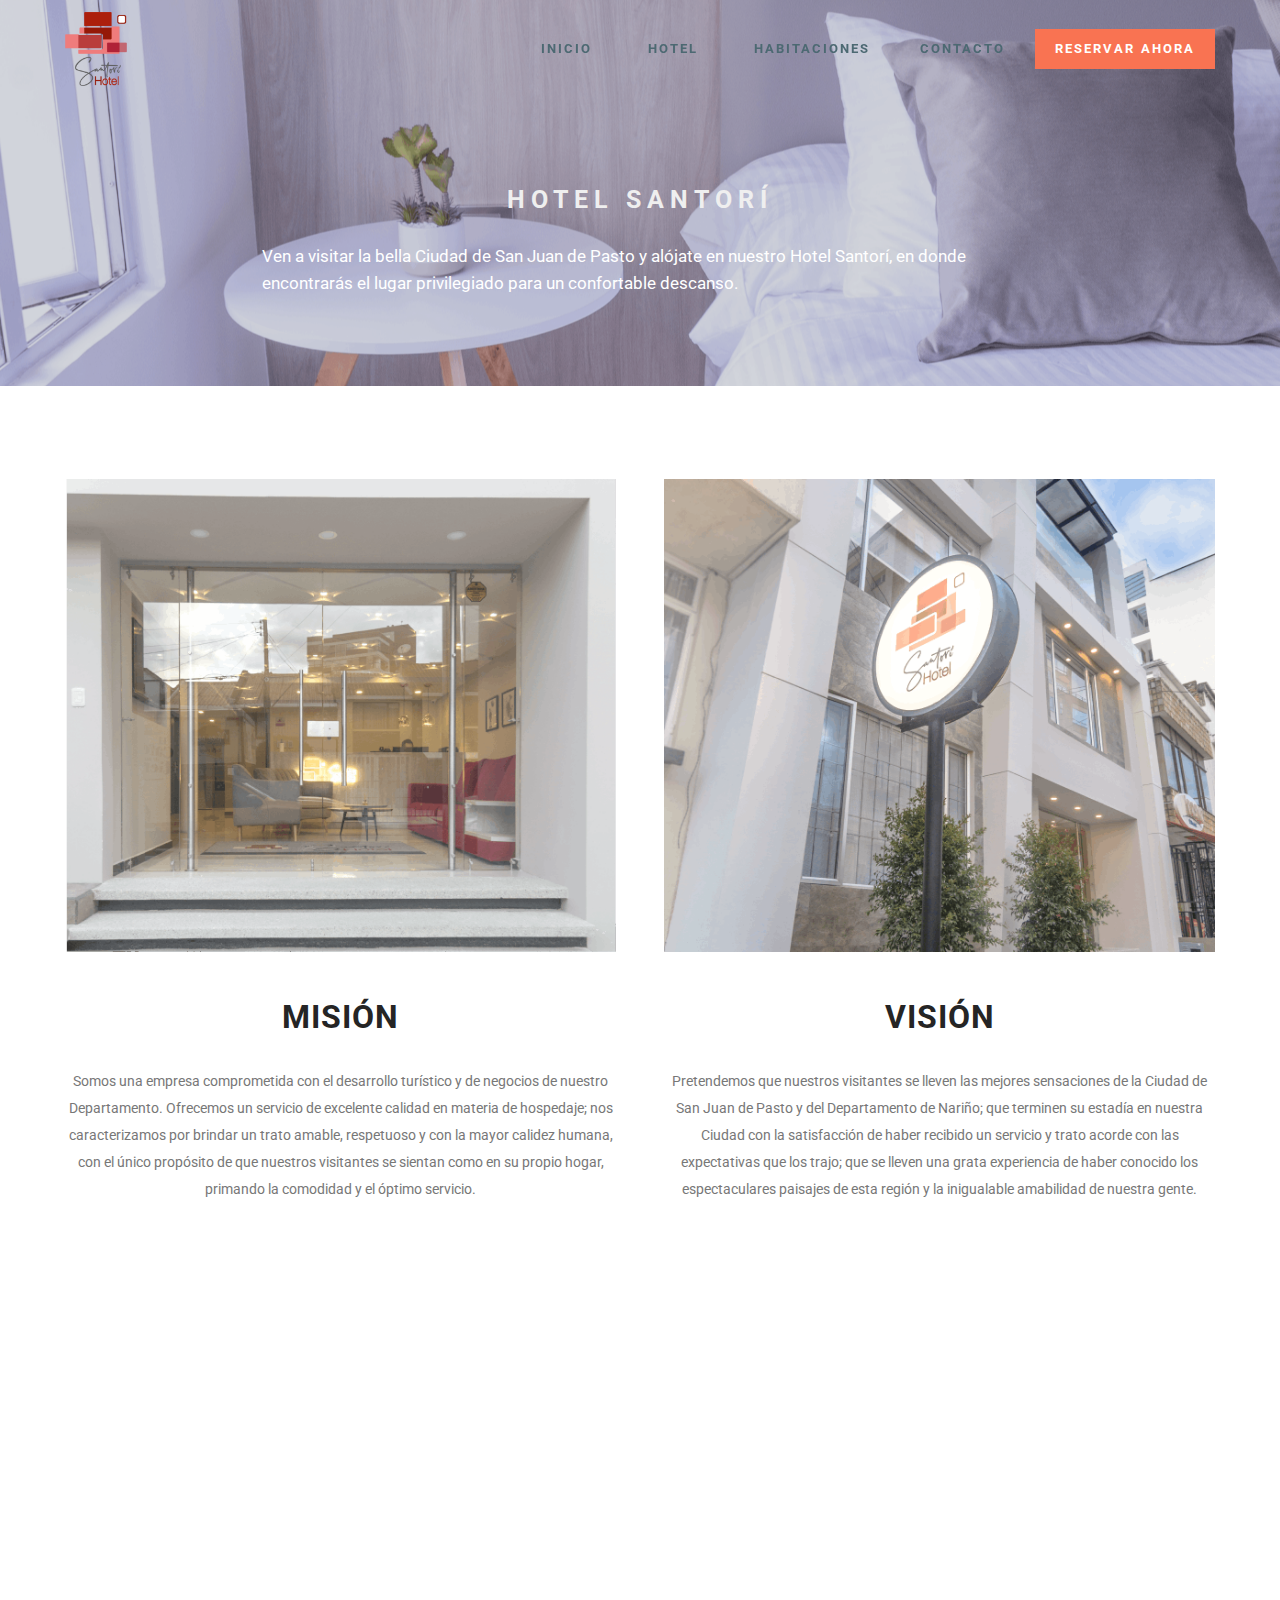
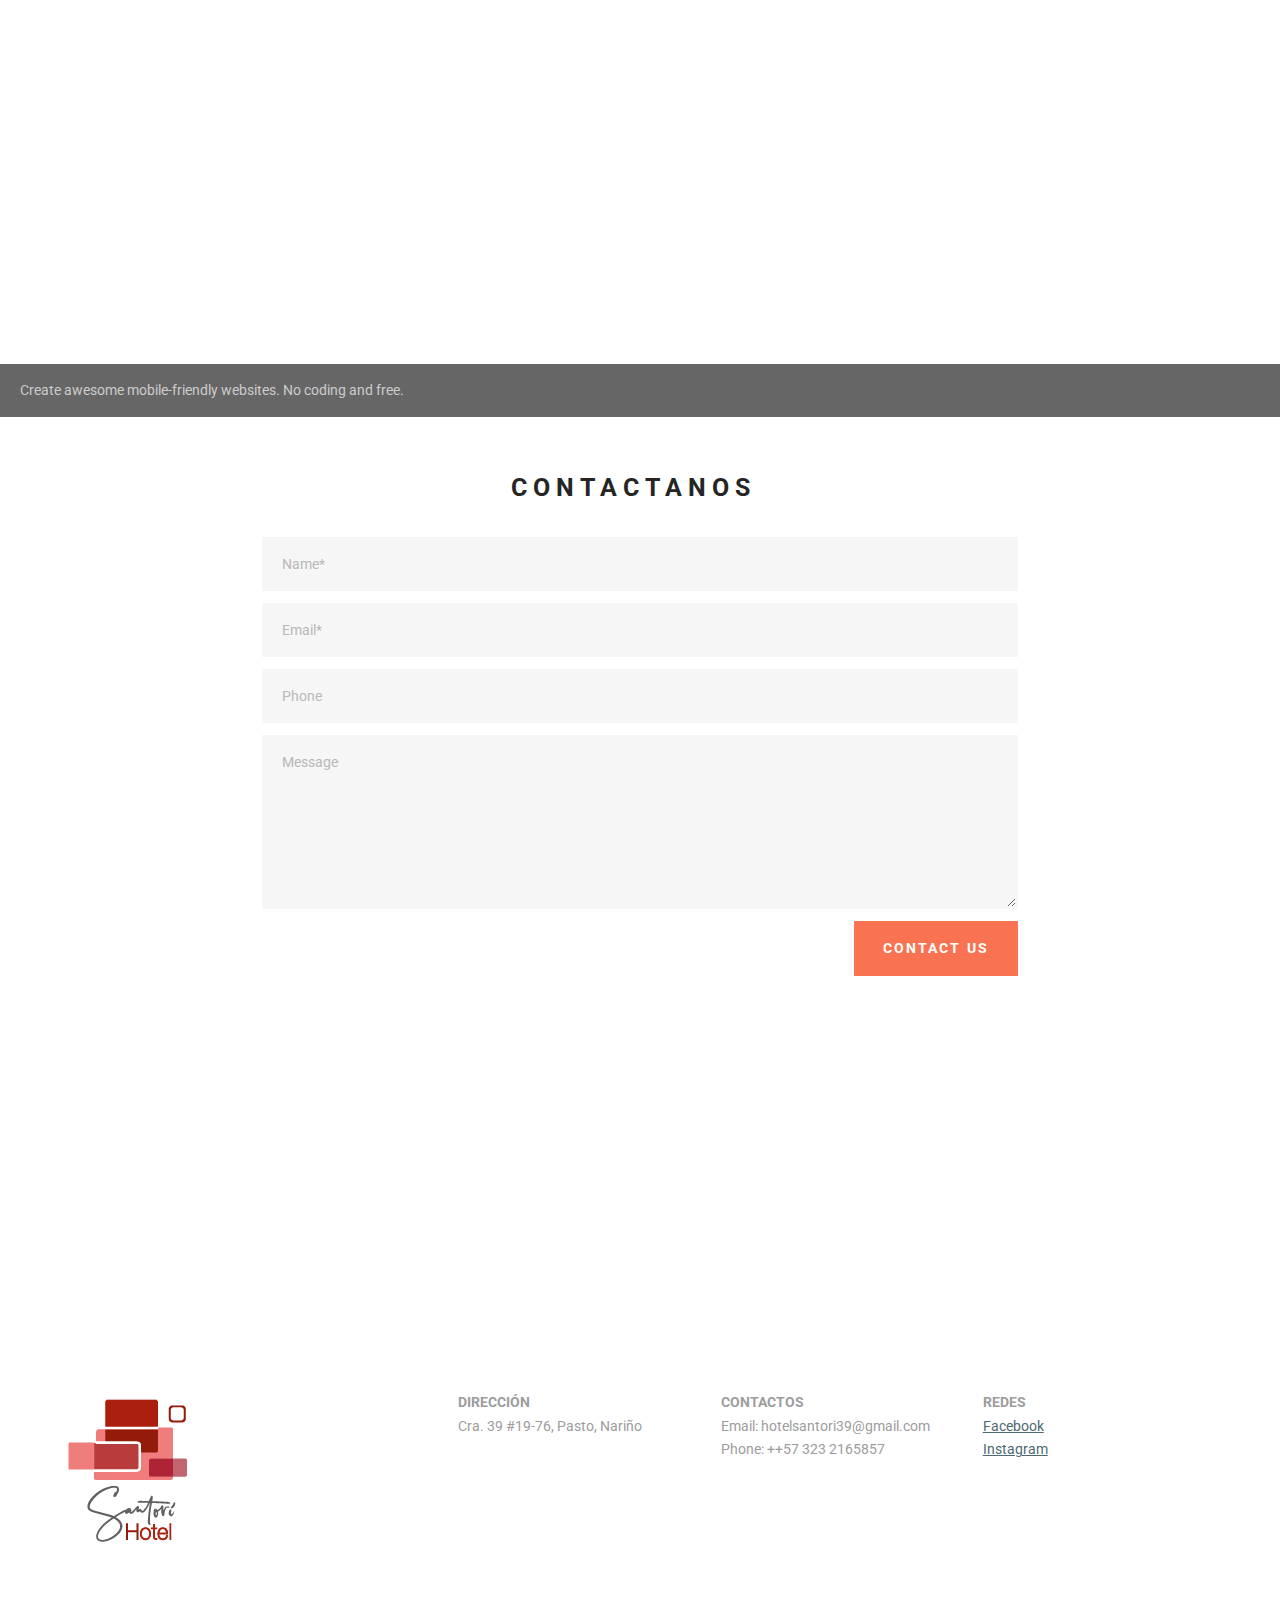
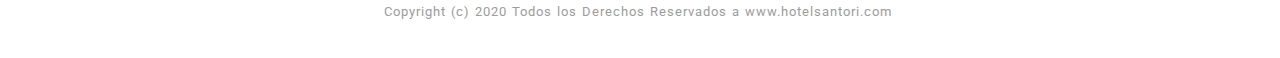
<file: page5.html>
<!DOCTYPE html>
<html  >
<head>
  <!-- Site made with Mobirise Website Builder v4.11.2, https://mobirise.com -->
  <meta charset="UTF-8">
  <meta http-equiv="X-UA-Compatible" content="IE=edge">
  <meta name="generator" content="Mobirise v4.11.2, mobirise.com">
  <meta name="viewport" content="width=device-width, initial-scale=1, minimum-scale=1">
  <link rel="shortcut icon" href="assets/images/logo-9-107x128.png" type="image/x-icon">
  <meta name="description" content="">
  
  <title>SOBRE NOSOTROS</title>
  <link rel="stylesheet" href="https://fonts.googleapis.com/css?family=Roboto:700,400&subset=cyrillic,latin,greek,vietnamese">
  <link rel="stylesheet" href="assets/bootstrap/css/bootstrap.min.css">
  <link rel="stylesheet" href="assets/mobirise/css/style.css">
  <link rel="preload" as="style" href="assets/mobirise/css/mbr-additional.css"><link rel="stylesheet" href="assets/mobirise/css/mbr-additional.css" type="text/css">
  
  
  
</head>
<body>
  <section class="mbr-navbar mbr-navbar--freeze mbr-navbar--absolute mbr-navbar--sticky mbr-navbar--auto-collapse mbr-navbar--transparent" id="ext_menu-1i" data-rv-view="254">
    <div class="mbr-navbar__section mbr-section">
        <div class="mbr-section__container container">
            <div class="mbr-navbar__container">
                <div class="mbr-navbar__column mbr-navbar__column--s mbr-navbar__brand">
                    <span class="mbr-navbar__brand-link mbr-brand mbr-brand--inline">
                        <span class="mbr-brand__logo"><a href="index.html"><img src="assets/images/logo-9-107x128.png" class="mbr-navbar__brand-img mbr-brand__img" alt="Mobirise"></a></span>
                        
                    </span>
                </div>
                <div class="mbr-navbar__hamburger mbr-hamburger"><span class="mbr-hamburger__line"></span></div>
                <div class="mbr-navbar__column mbr-navbar__menu">
                    <nav class="mbr-navbar__menu-box mbr-navbar__menu-box--inline-right">
                        <div class="mbr-navbar__column">
                            <ul class="mbr-navbar__items mbr-navbar__items--right float-left mbr-buttons mbr-buttons--freeze mbr-buttons--right btn-decorator mbr-buttons--active"><li class="mbr-navbar__item"><a class="mbr-buttons__link btn text-primary" href="index.html">INICIO</a></li> <li class="mbr-navbar__item"><a class="mbr-buttons__link btn text-primary" href="page5.html">&nbsp;HOTEL&nbsp;</a></li>   <li class="mbr-navbar__item"><a class="mbr-buttons__link btn text-primary" href="index.html#features1-6">HABITACIONES</a></li> <li class="mbr-navbar__item"><a class="mbr-buttons__link btn text-primary" href="index.html#form1-r">CONTACTO</a></li></ul>                            
                            <ul class="mbr-navbar__items mbr-navbar__items--right mbr-buttons mbr-buttons--freeze mbr-buttons--right btn-inverse mbr-buttons--active"><li class="mbr-navbar__item"><a class="mbr-buttons__btn btn btn-danger" href="tel:+57-323-2165857">RESERVAR AHORA</a></li>  </ul>
                        </div>
                    </nav>
                </div>
            </div>
        </div>
    </div>
</section>

<section class="engine"><a href="https://mobirise.info/f">easy website maker</a></section><section class="mbr-section mbr-section--relative mbr-section--fixed-size mbr-background mbr-after-navbar" id="content5-23" data-rv-view="256" style="background-image: url(assets/images/img-4089-2000x1173.png);">
    <div class="mbr-overlay" style="opacity: 0.2; background-color: rgb(40, 50, 78);"></div>
    <div class="mbr-section__container container mbr-section__container--first" style="padding-top: 93px;">
        <div class="mbr-header mbr-header--wysiwyg row">
            <div class="col-sm-8 col-sm-offset-2">
                <h3 class="mbr-header__text">HOTEL SANTORÍ</h3>
                
            </div>
        </div>
    </div>
    <div class="mbr-section__container container mbr-section__container--last" style="padding-bottom: 93px;">
        <div class="row">
            <div class="mbr-article mbr-article--wysiwyg col-sm-8 col-sm-offset-2"><p>Ven a visitar la bella Ciudad  de San Juan de Pasto y alójate en nuestro Hotel Santorí, en donde encontrarás el lugar privilegiado para un confortable descanso.</p></div>
        </div>
    </div>
    
</section>

<section class="mbr-section mbr-section--relative mbr-section--fixed-size" id="content4-2d" data-rv-view="259" style="background-color: rgb(255, 255, 255);">
    
    
    <div class="mbr-section__container container mbr-section__container--std-top-padding" style="padding-top: 93px;">
        <div class="mbr-section__row row">
            <div class="mbr-section__col col-xs-12 col-sm-6">
                <div class="mbr-section__container mbr-section__container--center mbr-section__container--middle">
                    <figure class="mbr-figure"><img src="assets/images/mision-1-600x516.png" class="mbr-figure__img"></figure>
                </div>
                <div class="mbr-section__container mbr-section__container--middle">
                    <div class="mbr-header mbr-header--reduce mbr-header--center mbr-header--wysiwyg">
                        <h3 class="mbr-header__text">MISIÓN</h3>
                    </div>
                </div>
                <div class="mbr-section__container mbr-section__container--last" style="padding-bottom: 93px;">
                    <div class="mbr-article mbr-article--wysiwyg">
                        <p>Somos una empresa comprometida con el desarrollo turístico y de negocios de nuestro Departamento.  Ofrecemos un servicio de excelente calidad en materia de hospedaje;  nos caracterizamos por brindar un trato amable, respetuoso y con la mayor calidez humana, con el único propósito de que nuestros visitantes se sientan como en su propio hogar, primando la comodidad y el óptimo servicio.</p>
                    </div>
                </div>
                
            </div>
            <div class="mbr-section__col col-xs-12 col-sm-6">
                <div class="mbr-section__container mbr-section__container--center mbr-section__container--middle">
                    <figure class="mbr-figure"><img src="assets/images/vision-1-600x516.png" class="mbr-figure__img"></figure>
                </div>
                <div class="mbr-section__container mbr-section__container--middle">
                    <div class="mbr-header mbr-header--reduce mbr-header--center mbr-header--wysiwyg">
                        <h3 class="mbr-header__text">VISIÓN</h3>
                    </div>
                </div>
                <div class="mbr-section__container mbr-section__container--last" style="padding-bottom: 93px;">
                    <div class="mbr-article mbr-article--wysiwyg">
                        <p>Pretendemos que nuestros visitantes se lleven las mejores sensaciones de la Ciudad de San Juan de Pasto y del Departamento de Nariño;  que terminen su estadía en nuestra Ciudad con la satisfacción de haber recibido un servicio y trato acorde con las expectativas que los trajo;  que se lleven una grata experiencia de haber conocido los espectaculares paisajes de esta región y la inigualable amabilidad de nuestra gente.</p>
                    </div>
                </div>
                
            </div>
            
            
            
            
            
            
            
        </div>
    </div>
</section>

<section class="mbr-figure mbr-figure--wysiwyg mbr-figure--full-width mbr-figure--caption-inside-bottom" id="image1-2c" data-rv-view="262">

    <div><iframe class="mbr-embedded-video" src="https://www.youtube.com/embed/tbneQDc2H3I?rel=0&amp;amp;showinfo=0&amp;autoplay=0&amp;loop=0" width="1280" height="720" frameborder="0" allowfullscreen></iframe></div>
    <figcaption class="mbr-figure__caption mbr-figure__caption--std-grid">
        <small class="mbr-figure__caption-small">Create awesome mobile-friendly websites. No coding and free.</small>
    </figcaption>
</section>

<section class="mbr-section mbr-section--relative mbr-section--fixed-size" id="form1-1n" data-rv-view="264" style="background-color: rgb(255, 255, 255);">
    
    <div class="mbr-section__container mbr-section__container--std-padding container" style="padding-top: 62px; padding-bottom: 0px;">
        <div class="row">
            <div class="col-sm-12">
                <div class="row">
                    <div class="col-sm-8 col-sm-offset-2" data-form-type="formoid">
                        <div class="mbr-header mbr-header--center mbr-header--std-padding">
                            <h2 class="mbr-header__text">CONTACTANOS&nbsp;</h2>
                        </div>
                        <div data-form-alert="true">
                            <div class="hide" data-form-alert-success="true">Thanks for filling out form!</div>
                        </div>
                        <form action="https://mobirise.com/" method="post" data-form-title="CONTACTANOS&amp;nbsp;">
                            <input type="hidden" value="FMNqNueRRFkZL5/iJmOx995ZD4iom9rfC5utG533rxYDBAAHxQB+9b+yaQeVYh/TXfIGyJIw+sQ1+wC/W0nn/g0+YlxipiV1GCsw4+ZK/9OC1Qo5JnxW1Ni1V1ICvRYr" data-form-email="true">
                            <div class="form-group">
                                <input type="text" class="form-control" name="name" required="" placeholder="Name*" data-form-field="Name">
                            </div>
                            <div class="form-group">
                                <input type="email" class="form-control" name="email" required="" placeholder="Email*" data-form-field="Email">
                            </div>
                            <div class="form-group">
                                <input type="tel" class="form-control" name="phone" placeholder="Phone" data-form-field="Phone">
                            </div>
                            <div class="form-group">
                                <textarea class="form-control" name="message" rows="7" placeholder="Message" data-form-field="Message"></textarea>
                            </div>
                            <div class="mbr-buttons mbr-buttons--right"><button type="submit" class="mbr-buttons__btn btn btn-lg btn-danger">CONTACT US</button></div>
                        </form>
                    </div>
                </div>
            </div>
        </div>
    </div>
</section>

<figure class="mbr-figure mbr-figure--wysiwyg mbr-figure--full-width mbr-figure--caption-outside-bottom" id="map1-1p" data-rv-view="273">
    <div class="mbr-figure__map"><iframe frameborder="0" style="border:0" src="https://www.google.com/maps/embed/v1/place?key=AIzaSyAEIpgj38KyLFELm2bK9Y7krBkz1K-cMq8&amp;q=place_id:ChIJn6wOs6lZwokRLKy1iqRcoKw" allowfullscreen=""></iframe></div>
</figure>

<section class="mbr-section mbr-section--relative mbr-section--fixed-size" id="contacts1-1q" data-rv-view="275" style="background-color: rgb(255, 255, 255);">
    
    <div class="mbr-section__container container">
        <div class="mbr-contacts mbr-contacts--wysiwyg row" style="padding-top: 15px; padding-bottom: 15px;">
            <div class="col-sm-4">
                <div><img src="assets/images/logofin-9-125x148.png" class="mbr-contacts__img mbr-contacts__img--left"></div>
            </div>
            <div class="col-sm-8">
                <div class="row">
                    <div class="col-sm-4">
                        <p class="mbr-contacts__text"><strong>DIRECCIÓN</strong><br>Cra. 39 #19-76, Pasto, Nariño<br></p>
                    </div>
                    <div class="col-sm-4">
                        <p class="mbr-contacts__text"><strong>CONTACTOS</strong><br>
Email: hotelsantori39@gmail.com<br>
Phone: ++57 323 2165857<br><br></p>
                    </div>
                    <div class="col-sm-4"><p class="mbr-contacts__text"><strong>REDES&nbsp;</strong></p><ul class="mbr-contacts__list"><li><a href="https://www.facebook.com/hotelsantori">Facebook</a></li><li><a href="https://www.instagram.com/hotelsantori/">Instagram</a></li><li><br></li></ul></div>
                </div>
            </div>
        </div>
    </div>
</section>

<footer class="mbr-section mbr-section--relative mbr-section--fixed-size" id="footer1-1r" data-rv-view="277" style="background-color: rgb(255, 255, 255);">
    
    <div class="mbr-section__container container">
        <div class="mbr-footer mbr-footer--wysiwyg row" style="padding-top: 36.9px; padding-bottom: 36.9px;">
            <div class="col-sm-12">
                <p class="mbr-footer__copyright">Copyright (c) 2020 Todos los Derechos Reservados a www.hotelsantori.com&nbsp;</p>
            </div>
        </div>
    </div>
</footer>


  <script src="assets/web/assets/jquery/jquery.min.js"></script>
  <script src="assets/bootstrap/js/bootstrap.min.js"></script>
  <script src="assets/smooth-scroll/smooth-scroll.js"></script>
  <!--[if lte IE 9]>
    <script src="assets/jquery-placeholder/jquery.placeholder.min.js"></script>
  <![endif]-->
  <script src="assets/mobirise/js/script.js"></script>
  <script src="assets/formoid/formoid.min.js"></script>
  
  
</body>
</html>
</file>
<file: assets/mobirise-slider/style.css>
/*-------

   Slider

-------*/
.mbr-slider .carousel-inner > .active,
.mbr-slider .carousel-inner > .next,
.mbr-slider .carousel-inner > .prev {
	display: table;
}
.mbr-slider .carousel-control {
    background-image: none;
    width: 54px;
    height: 54px;
    top: 50%;
    margin-top: -27px;
    line-height: 54px;
    border: 2px solid #fff;
    opacity: 1;
    text-shadow: none;
    z-index: 5;
    -webkit-transition: all 0.2s ease-in-out 0s;
    -o-transition: all 0.2s ease-in-out 0s;
    transition: all 0.2s ease-in-out 0s;
}
.mbr-slider .carousel-control.left {
	margin-left: 20px;
}
.mbr-slider .carousel-control.right {
	margin-right: 20px;
}
.mbr-slider .carousel-control:hover {
	background: #fff;
	color: #000;
}
.mbr-slider .carousel-indicators {
    bottom: 20px;
}
.mbr-slider .carousel-indicators li,
.mbr-slider .carousel-indicators .active {
    width: 15px;
    height: 15px;
    margin: 3px;
    border: 2px solid #ffffff;
}

@media (max-width: 767px) {
    .mbr-slider .carousel-control {
        top: auto;
        bottom: 20px;
    }
}
.mbr-slider .mbr-overlay {
    z-index: 0;
    opacity:0.5;
}
/* boxed model */
.mbr-slider > .boxed-slider {
    position: relative;
    padding: 93px 0;
}
.mbr-slider > .boxed-slider > div{
    position: relative;

}
.mbr-slider > .container .carousel-indicators {
    margin-bottom: 3px;
}
@media (max-width: 767px) {
    .mbr-slider > .container .carousel-control {
        margin-bottom: 0px;
    }
}
.mbr-slider > .container img {
    width: 100%;
}
.mbr-slider > .container img + .row {
    position: absolute;
    top: 50%;
    left: 0;
    right: 0;
    margin-left: 0;
    margin-right: 0;
    -webkit-transform: translateY(-50%);
    -moz-transform: translateY(-50%);
    transform: translateY(-50%);
}
.mbr-slider .mbr-section {
    padding-left: 0;
    padding-right: 0;
}

/* article layout */
.mbr-slider .article-slider > div {
    padding-left: 0;
    padding-right: 0;
}
.mbr-slider > .container.article-slider .carousel-indicators {
    margin-bottom: 0;
}
</file>
<file: assets/mobirise-gallery/style.css>
/*-------

   Gallery

-------*/
.mbr-gallery .mbr-gallery-item {
    position: relative;
    /*display: inline-block;*/
    padding-bottom: 30px;
}
.mbr-gallery .mbr-gallery-item > a {
    position: relative;
    display: block;
    background: #fff;
    outline: none;
}
.mbr-gallery .mbr-gallery-row {
    margin-bottom: -30px;
}
.mbr-gallery .mbr-gallery-item img {
    width: 100%;
    opacity: 1;
    -webkit-transition: .2s opacity ease-in-out;
    transition: .2s opacity ease-in-out;
}
.mbr-gallery .mbr-gallery-item > a:hover img {
    opacity: 0.9;
}
.mbr-gallery .mbr-gallery-item .icon {
    position: absolute;
    font-size: 30px;
    top: 50%;
    left: 50%;
    color: #fff;
    opacity: 0;
    -webkit-transform: translateX(-50%) translateY(-50%);
    transform: translateX(-50%) translateY(-50%);
    -webkit-transition: .2s opacity ease-in-out;
    transition: .2s opacity ease-in-out;
}
.mbr-gallery .mbr-gallery-item > a:hover .icon {
    opacity: 1;
}

/* remove spacing */
.mbr-gallery .mbr-gallery-row.no-gutter {
    margin: 0;
}
.mbr-gallery .mbr-gallery-row.no-gutter .mbr-gallery-item {
    padding: 0;
}

/* container */
.mbr-gallery .container.mbr-gallery-layout-default {
    padding: 93px 0;
}

/* fix horizontal scrollbar */
.mbr-gallery .mbr-gallery-layout-default,
.mbr-gallery .mbr-gallery-layout-article {
    overflow: hidden;
}

/* article layout */
.mbr-gallery .mbr-gallery-layout-article > div {
    padding-left: 0;
    padding-right: 0;
}


/* lightbox */
.mbr-gallery .modal {
    position: fixed;
    overflow: hidden;
    padding-right: 0 !important;
}
.mbr-gallery .modal-body {
    padding: 0;
}
.mbr-gallery .modal-body img {
    width: 100%;
}
.mbr-gallery .modal .close {
    position: absolute;
    background-image: none;
    font-size: 20px;
    width: 54px;
    height: 54px;
    top: 20px;
    right: 20px;
    line-height: 54px;
    opacity: 1;
    color: #fff;
    border: 2px solid #fff;
    text-align: center;
    text-shadow: none;
    z-index: 5;
    -webkit-transition: all 0.2s ease-in-out 0s;
    -o-transition: all 0.2s ease-in-out 0s;
    transition: all 0.2s ease-in-out 0s;
}
.mbr-gallery .modal .close:hover {
    background: #fff;
    color: #000;
}

/* modal back color opacity */
.modal-backdrop.in {
    opacity: 0.8;
    filter: alpha(opacity=80);
}

@media (max-width: 768px) {
    .mbr-gallery .modal-dialog {
        margin: 10px auto;
    }

    .mbr-gallery .carousel-indicators,
    .mbr-gallery .carousel-control,
    .mbr-gallery .modal .close {
        position: fixed;
    }
}

/* fix fade in effect */
.mbr-gallery .modal.fade .modal-dialog {
    margin-top: -100px;
    -webkit-transition: margin-top 0.3s ease-out;
    -moz-transition: margin-top 0.3s ease-out;
    -o-transition: margin-top 0.3s ease-out;
    transition: margin-top 0.3s ease-out;
}
.mbr-gallery .modal.in .modal-dialog,
.mbr-gallery .modal.fade .modal-dialog {
    -webkit-transform: none;
    -ms-transform: none;
    -o-transform: none;
    transform: none;
}
.mbr-gallery .modal.in .modal-dialog {
    margin-top: 30px;
}


/* media-caption styles */
.mbr-gallery .mbr-figure__caption {
    width: 100%;
    margin-left: 0;
    box-sizing: border-box;
    border: solid 15px transparent;
    border-style: none solid;
    left: 0;
    background: none;
    margin-bottom: 30px;
}
.mbr-gallery .mbr-figure__caption-small {
    position: relative;
    z-index: 2;
    padding: 0 10px;
}
.mbr-gallery .mbr-caption-background{
    position: absolute;
    z-index: 1;
    left: 0;
    top:0;
    width: 100%;
    height: 100%;
    background: rgba(0, 0, 0, 0.6);
}
.mbr-gallery .no-gutter .mbr-figure__caption {
    margin-bottom: 0;
    border-style: none none;
}


/*
.mbr-gallery .mbr-figure__caption--std-grid:before {
    content: none;
}

.mbr-gallery .container .mbr-figure__caption--std-grid {
    width: 90%;
    margin-left: -44.8%;
    margin-bottom: 30px;
}

@media (max-width: 768px) {
    .mbr-gallery .mbr-figure__caption--std-grid,
    .mbr-gallery .container .mbr-figure__caption--std-grid {

        width: 100%;
        margin-left: 0; 
        padding-left: 15px;
        padding-right: 15px;   
    }

    .mbr-gallery .mbr-gallery-row.no-gutter .mbr-figure__caption--std-grid {
        width: 100%;
        margin-left: 0;
        padding-left: 0;
        padding-right: 0;   
    }
}

@media (min-width: 768px) and (max-width: 991px) {

    .mbr-gallery .mbr-figure__caption--std-grid {
        width: 92.6%;
        margin-left: -46.3%;
    }

    .mbr-gallery .container .mbr-figure__caption--std-grid {
        width: 92%;
        margin-left: -46%;
        margin-bottom: 30px;
    }
}

.mbr-gallery .container.mbr-gallery-layout-article .mbr-figure__caption--std-grid {
    width: 85%;
    margin-left: -42.5%;
}

.mbr-gallery .container.mbr-gallery-layout-article .mbr-gallery-row.no-gutter .mbr-figure__caption--std-grid {
    width: 100%;
    margin-left: -50%;
}

@media (min-width: 768px) and (max-width: 991px) {
    .mbr-gallery .container.mbr-gallery-layout-article .mbr-figure__caption--std-grid {
        width: 88%;
        margin-left: -44%;
    }
}

@media (max-width: 768px) {
    .mbr-gallery .mbr-gallery-layout-article.container .mbr-gallery-row.no-gutter .mbr-figure__caption--std-grid,
    .mbr-gallery .container.mbr-gallery-layout-article .mbr-figure__caption--std-grid {
        width: 100%;
        margin-left: 0;
    }
}

*/
</file>
<file: assets/mobirise/css/mbr-additional.css>
@import url(https://fonts.googleapis.com/css?family=Roboto:400,300,700);
@import url(https://fonts.googleapis.com/css?family=PT+Serif:400,400i,700,700i);

#content5-1x .mbr-header .mbr-header__text {
  text-align: center;
  color: #fff;
}
#content5-1x .mbr-header .mbr-header__subtext {
  text-align: center;
  color: #fff;
}
#content5-1x .mbr-article {
  color: #fff;
}
#ext_menu-0 .mbr-brand__name {
  font-size: 16px;
}
#ext_menu-0.mbr-navbar--stuck .mbr-navbar__section {
  background: #ffffff;
}
#ext_menu-0 .mbr-navbar__hamburger {
  color: #ffffff;
}
#ext_menu-0 .mbr-navbar__items a {
  font-family: 'Roboto', sans-serif;
  font-size: 13px;
}
#header3-1v H3 {
  color: #f97352;
  text-align: center;
}
#features1-6 P {
  color: #ffffff;
  text-align: left;
  font-size: 14px;
}
#header3-1s H3 {
  text-align: center;
}
#gallery2-a SMALL {
  text-align: center;
}
#header3-q H3 {
  text-align: center;
}
#footer1-i P {
  text-align: center;
}


#content5-w .mbr-header .mbr-header__text {
  text-align: center;
  color: #000000;
  font-size: 30px;
}
#content5-w .mbr-header .mbr-header__subtext {
  text-align: center;
  color: #fff;
}
#content5-w .mbr-article {
  color: #000000;
}
#content5-w .mbr-article P {
  text-align: center;
  font-family: 'PT Serif', serif;
}
#ext_menu-s .mbr-brand__name {
  font-size: 16px;
}
#ext_menu-s.mbr-navbar--stuck .mbr-navbar__section {
  background: #ffffff;
}
#ext_menu-s .mbr-navbar__hamburger {
  color: #ffffff;
}
#ext_menu-s .mbr-navbar__items a {
  font-family: 'Roboto', sans-serif;
  font-size: 13px;
}
#footer1-u P {
  text-align: center;
}


#content5-z .mbr-header .mbr-header__text {
  text-align: center;
  color: #000000;
  font-size: 30px;
}
#content5-z .mbr-header .mbr-header__subtext {
  text-align: center;
  color: #fff;
}
#content5-z .mbr-article {
  color: #000000;
}
#content5-z .mbr-article P {
  text-align: center;
  font-family: 'PT Serif', serif;
}
#ext_menu-11 .mbr-brand__name {
  font-size: 16px;
}
#ext_menu-11.mbr-navbar--stuck .mbr-navbar__section {
  background: #ffffff;
}
#ext_menu-11 .mbr-navbar__hamburger {
  color: #ffffff;
}
#ext_menu-11 .mbr-navbar__items a {
  font-family: 'Roboto', sans-serif;
  font-size: 13px;
}
#footer1-12 P {
  text-align: center;
}


#ext_menu-17 .mbr-brand__name {
  font-size: 16px;
}
#ext_menu-17.mbr-navbar--stuck .mbr-navbar__section {
  background: #ffffff;
}
#ext_menu-17 .mbr-navbar__hamburger {
  color: #ffffff;
}
#ext_menu-17 .mbr-navbar__items a {
  font-family: 'Roboto', sans-serif;
  font-size: 13px;
}
#footer1-18 P {
  text-align: center;
}
#content5-15 .mbr-header .mbr-header__text {
  text-align: center;
  color: #000000;
  font-size: 30px;
}
#content5-15 .mbr-header .mbr-header__subtext {
  text-align: center;
  color: #fff;
}
#content5-15 .mbr-article {
  color: #000000;
}
#content5-15 .mbr-article P {
  font-family: 'PT Serif', serif;
  text-align: center;
}


#content5-1b .mbr-header .mbr-header__text {
  text-align: center;
  color: #000000;
  font-size: 30px;
}
#content5-1b .mbr-header .mbr-header__subtext {
  text-align: center;
  color: #000000;
}
#content5-1b .mbr-article {
  color: #000000;
}
#content5-1b .mbr-article P {
  text-align: center;
  font-family: 'PT Serif', serif;
}
#ext_menu-1d .mbr-brand__name {
  font-size: 16px;
}
#ext_menu-1d.mbr-navbar--stuck .mbr-navbar__section {
  background: #ffffff;
}
#ext_menu-1d .mbr-navbar__hamburger {
  color: #ffffff;
}
#ext_menu-1d .mbr-navbar__items a {
  font-family: 'Roboto', sans-serif;
  font-size: 13px;
}
#footer1-1e P {
  text-align: center;
}

#ext_menu-1i .mbr-brand__name {
  font-size: 16px;
}
#ext_menu-1i.mbr-navbar--stuck .mbr-navbar__section {
  background: #ffffff;
}
#ext_menu-1i .mbr-navbar__hamburger {
  color: #ffffff;
}
#ext_menu-1i .mbr-navbar__items a {
  font-family: 'Roboto', sans-serif;
  font-size: 13px;
}
#content5-23 .mbr-header .mbr-header__text {
  text-align: center;
  color: #efefef;
}
#content5-23 .mbr-header .mbr-header__subtext {
  text-align: center;
  color: #fff;
}
#content5-23 .mbr-article {
  color: #fff;
}
#content4-2d .mbr-section__col .mbr-header__text {
  font-size: 32px;
}
#content4-2d P {
  text-align: center;
  font-size: 14px;
}
#footer1-1r P {
  text-align: center;
}
</file>
<file: assets/mobirise/css/style.css>
.engine {
	position: absolute;
	text-indent: -2400px;
	text-align: center;
	padding: 0;
	top: 0;
	left: -2400px;
}.is-builder .animated {
  -webkit-animation-name: none !important;
  animation-name: none !important;
}
html {
  position: relative;
  min-height: 100%;
}
.mbr-embedded-video {
  position: relative;
}
.mbr-background-video,
.mbr-background-video-preview {
  bottom: 0;
  left: 0;
  overflow: hidden;
  position: absolute;
  right: 0;
  top: 0;
}
.mbr-parallax-background,
.mbr-background {
  background-attachment: fixed !important;
  background-position: 50% 0;
  background-repeat: no-repeat;
  background-size: cover !important;
}
.mbr-hidden-scrollbar .mbr-parallax-background {
  background-size: auto 130%;
}
.mobile .mbr-parallax-background {
  background-attachment: scroll !important;
}
.mbr-background {
  background-attachment: scroll !important;
}
.mbr-navbar {
  position: relative;
  width: 100%;
}
.mbr-navbar:before {
  content: "";
  display: block;
}
.mbr-navbar__brand-link:after,
.mbr-navbar__brand-img {
  max-height: 74px;
  height: 100%;
}
.mbr-navbar:before,
.mbr-navbar__container {
  height: 98px;
}
.mbr-navbar--ss .mbr-navbar__brand-link:after,
.mbr-navbar--ss .mbr-navbar__brand-img {
  height: 74px;
}
.mbr-navbar--ss:before,
.mbr-navbar--ss .mbr-navbar__container {
  height: 98px;
}
.mbr-navbar--xs .mbr-navbar__brand-link:after,
.mbr-navbar--xs .mbr-navbar__brand-img {
  height: 32px;
}
.mbr-navbar--xs:before,
.mbr-navbar--xs .mbr-navbar__container {
  height: 56px;
}
.mbr-navbar--s .mbr-navbar__brand-link:after,
.mbr-navbar--s .mbr-navbar__brand-img {
  height: 48px;
}
.mbr-navbar--s:before,
.mbr-navbar--s .mbr-navbar__container {
  height: 72px;
}
.mbr-navbar--m .mbr-navbar__brand-link:after,
.mbr-navbar--m .mbr-navbar__brand-img {
  height: 64px;
}
.mbr-navbar--m:before,
.mbr-navbar--m .mbr-navbar__container {
  height: 88px;
}
.mbr-navbar--l .mbr-navbar__brand-link:after,
.mbr-navbar--l .mbr-navbar__brand-img {
  height: 96px;
}
.mbr-navbar--l:before,
.mbr-navbar--l .mbr-navbar__container {
  height: 120px;
}
.mbr-navbar--xl .mbr-navbar__brand-link:after,
.mbr-navbar--xl .mbr-navbar__brand-img {
  height: 128px;
}
.mbr-navbar--xl:before,
.mbr-navbar--xl .mbr-navbar__container {
  height: 152px;
}
.mbr-navbar--short .mbr-navbar__brand-link:after,
.mbr-navbar--short .mbr-navbar__brand-img {
  height: 40px;
}
.mbr-navbar--short .mbr-brand__logo .mbr-iconfont{
  font-size: 40px;
}
.mbr-navbar--short:before,
.mbr-navbar--short .mbr-navbar__container {
  height: 64px;
}
.mbr-navbar--short .mbr-navbar__container {
  padding: 12px 0;
}
@media (max-width: 767px) {
  .mbr-navbar--short .mbr-navbar__brand-link:after,
  .mbr-navbar--short .mbr-navbar__brand-img {
    height: 31px;
  }
  .mbr-navbar--short:before,
  .mbr-navbar--short .mbr-navbar__container {
    height: 45px;
  }
  .mbr-navbar--short .mbr-navbar__container {
    padding: 7px 0;
  }
}
.mbr-navbar__brand-img {
  position: relative;
}
.mbr-navbar__brand-img,
.mbr-navbar__container,
.mbr-navbar__section {
  -webkit-transition: all 300ms ease-in-out 0s;
  -o-transition: all 300ms ease-in-out 0s;
  transition: all 300ms ease-in-out 0s;
}
.mbr-navbar__section {
  background: #2c2c2c;
  height: auto;
  position: absolute;
  top: 0;
  width: 100%;
  z-index: 1000;
}
.mbr-navbar__container {
  display: table;
  padding: 12px 0;
  width: 100%;
}
.mbr-navbar__menu-box {
  display: table;
  width: 100%;
}
.mbr-navbar__menu-box--inline-left,
.mbr-navbar__menu-box--inline-center,
.mbr-navbar__menu-box--inline-right {
  display: block;
  text-align: left;
}
.mbr-navbar__menu-box--inline-center {
  text-align: center;
}
.mbr-navbar__menu-box--inline-right {
  text-align: right;
}
.mbr-navbar__column {
  display: table-cell;
  vertical-align: middle;
}
.mbr-navbar__column--xxs {
  width: 1%;
}
.mbr-navbar__column--xs {
  width: 10%;
}
.mbr-navbar__column--s {
  width: 20%;
}
.mbr-navbar__column--m {
  width: 30%;
}
.mbr-navbar__column--l {
  width: 40%;
}
.mbr-navbar__column--xl {
  width: 50%;
}
.mbr-navbar__menu-box--inline-left .mbr-navbar__column,
.mbr-navbar__menu-box--inline-center .mbr-navbar__column,
.mbr-navbar__menu-box--inline-right .mbr-navbar__column {
  display: inline-block;
}
.mbr-navbar__items {
  float: left;
  padding-left: 0px;
  position: relative;
  left: -20px;
}
.mbr-navbar__items--right {
  float: right;
  left: 0;
}
.float-left {
  float: left;
}
.mbr-navbar__item {
  display: block;
  float: left;
  position: relative;
}
.mbr-navbar__hamburger {
  display: none;
  margin-top: -11px;
  position: absolute;
  right: 0;
  top: 50%;
  z-index: 10000;
}
.mbr-navbar--collapsed .mbr-navbar__container {
  position: relative;
}
.mbr-navbar--collapsed .mbr-navbar__column {
  display: block;
  width: 100%;
}
.mbr-navbar--collapsed .mbr-navbar__items--right {
  padding-top: 13px;
}
.mbr-navbar--collapsed .mbr-navbar__menu {
  background: rgba(0, 0, 0, 0.9);
  display: none;
  height: 100%;
  left: 0;
  position: fixed;
  top: 0;
  width: 100%;
  z-index: 9999;
}
.mbr-navbar--collapsed .mbr-navbar__menu-box {
  display: table-cell;
  vertical-align: middle;
}
.mbr-navbar--collapsed .mbr-navbar__items {
  float: none;
}
.mbr-navbar--collapsed .mbr-navbar__item {
  float: none;
}
.mbr-navbar--collapsed .mbr-navbar__hamburger {
  display: block;
}
.mbr-navbar--collapsed.mbr-navbar--open .mbr-navbar__menu {
  display: table;
}
.mbr-navbar--collapsed.mbr-navbar--open:not(.mbr-navbar--sticky) .mbr-navbar__section {
  background: none;
  position: fixed;
}
.mbr-navbar--collapsed.mbr-navbar--open .mbr-navbar__brand {
  visibility: hidden;
}
.mbr-navbar--collapsed.mbr-navbar--sticky.mbr-navbar--open .mbr-navbar__brand {
  visibility: visible;
}
.mbr-navbar--collapsed.mbr-navbar--open .mbr-navbar__brand-img,
.mbr-navbar--collapsed.mbr-navbar--open .mbr-navbar__container {
  -webkit-transition: none;
  -o-transition: none;
  transition: none;
}
.mbr-navbar--freeze.mbr-navbar--collapsed.mbr-navbar--open .mbr-navbar__hamburger,
.mbr-navbar--freeze.mbr-navbar--collapsed.mbr-navbar--open .mbr-navbar__hamburger:hover {
  color: #fff !important;
}
.mbr-navbar--sticky .mbr-navbar__section {
  position: fixed;
}
.mbr-navbar--absolute {
  position: absolute;
}
/* fix for popup menu conflict */
@media (max-width: 480px) {
  .mbr-navbar--absolute.mbr-navbar[id^=menu-] {
    position: absolute;
  }
}
.mbr-navbar--transparent .mbr-navbar__section {
  background: none;
}
.mbr-navbar--stuck .mbr-navbar__section,
.mbr-navbar--relative .mbr-navbar__section {
  background: #2c2c2c;
}
@media (max-width: 991px) {
  .mbr-navbar--auto-collapse .mbr-navbar__container {
    position: relative;
  }
  .mbr-navbar--auto-collapse .mbr-navbar__column {
    display: block;
    width: 100%;
  }
  .mbr-navbar__column {
    max-height: 100vh;
    overflow-x: hidden;
    overflow-y:auto;
  }
  .mbr-navbar__column::-webkit-scrollbar {
    display:none;
  }
  .mbr-navbar--auto-collapse .mbr-navbar__items--right {
    padding-top: 13px;
  }
  .mbr-navbar--auto-collapse .mbr-navbar__menu {
    background: rgba(0, 0, 0, 0.9);
    display: none;
    height: 100%;
    left: 0;
    position: fixed;
    top: 0;
    width: 100%;
    z-index: 9999;
  }
  .mbr-navbar--auto-collapse .mbr-navbar__menu-box {
    display: table-cell;
    vertical-align: middle;
  }
  .mbr-navbar--auto-collapse .mbr-navbar__items {
    float: none;
  }
  .mbr-navbar--auto-collapse .mbr-navbar__item {
    float: none;
  }
  .mbr-navbar--auto-collapse .mbr-navbar__hamburger {
    display: block;
  }
  .mbr-navbar--auto-collapse.mbr-navbar--open .mbr-navbar__menu {
    display: table;
  }
  .mbr-navbar--auto-collapse.mbr-navbar--open:not(.mbr-navbar--sticky) .mbr-navbar__section {
    background: none;
    position: fixed;
  }
  .mbr-navbar--auto-collapse.mbr-navbar--open .mbr-navbar__brand {
    visibility: hidden;
  }
  .mbr-navbar--auto-collapse.mbr-navbar--sticky.mbr-navbar--open .mbr-navbar__brand {
    visibility: visible;
  }
  .mbr-navbar--auto-collapse.mbr-navbar--open .mbr-navbar__brand-img,
  .mbr-navbar--auto-collapse.mbr-navbar--open .mbr-navbar__container {
    -webkit-transition: none;
    -o-transition: none;
    transition: none;
  }
}
.mbr-after-navbar:before {
  content: "";
  display: block;
  height: 98px;
}
.mbr-hamburger {
  cursor: pointer;
  height: 23px;
  width: 30px;
}
.mbr-hamburger:focus {
  outline: none;
}
.mbr-hamburger__line,
.mbr-hamburger__line:before,
.mbr-hamburger__line:after {
  content: "";
  position: absolute;
  display: block;
  height: 1px;
  cursor: pointer;
}
.mbr-hamburger__line,
.mbr-hamburger__line:before,
.mbr-hamburger__line:after {
  width: 30px;
  border-bottom: 5px solid;
  top: 9px;
}
.mbr-hamburger__line:before {
  top: -9px;
}
.mbr-hamburger__line:after {
  top: 9px;
}
.mbr-hamburger__line,
.mbr-hamburger__line:before,
.mbr-hamburger__line:after {
  -webkit-transition: all 300ms ease-in-out;
  transition: all 300ms ease-in-out;
}
.mbr-hamburger--open .mbr-hamburger__line {
  border-color: transparent;
}
.mbr-hamburger--open .mbr-hamburger__line:before,
.mbr-hamburger--open .mbr-hamburger__line:after {
  top: 0;
}
.mbr-hamburger--open .mbr-hamburger__line:before {
  -ms-transform: rotate(45deg);
  -webkit-transform: rotate(45deg);
  transform: rotate(45deg);
}
.mbr-hamburger--open .mbr-hamburger__line:after {
  top: 10px;
  -ms-transform: translatey(-10px) rotate(-45deg);
  -webkit-transform: translatey(-10px) rotate(-45deg);
  transform: translatey(-10px) rotate(-45deg);
}
@media (max-width: 767px) {
  .mbr-hamburger {
    height: 23px;
    width: 27px;
  }
  .mbr-hamburger__line,
  .mbr-hamburger__line:before,
  .mbr-hamburger__line:after {
    width: 27px;
    border-bottom: 4px solid;
    top: 9px;
  }
  .mbr-hamburger__line:before {
    top: -9px;
  }
  .mbr-hamburger__line:after {
    top: 9px;
  }
}

.navbar-dropdown .hamburger-icon {
  content: "";
  width: 16px;
  -webkit-box-shadow: 0 -6px 0 1px,0 0 0 1px,0 6px 0 1px;
  -moz-box-shadow: 0 -6px 0 1px,0 0 0 1px,0 6px 0 1px;
  box-shadow: 0 -6px 0 1px,0 0 0 1px,0 6px 0 1px;
}

.mbr-brand {
  display: block;
  float: left;
  position: relative;
}
.mbr-brand,
.mbr-brand:hover {
  text-decoration: none;
}
.mbr-brand__name {
  display: block;
  font-weight: bold;
  margin-top: 5px;
  text-align: center;
}
.mbr-brand__name,
.mbr-brand__name:hover {
  text-decoration: none;
}
.mbr-brand--inline {
  display: table;
}
.mbr-brand--inline:after {
  content: "";
  display: table-cell;
  width: 1px;
}
.mbr-brand--inline .mbr-brand__logo,
.mbr-brand--inline .mbr-brand__name {
  display: table-cell;
  vertical-align: middle;
}
.mbr-brand--inline .mbr-brand__logo {
  padding-right: 10px;
}
.mbr-brand--inline .mbr-brand__name {
  margin: 0;
  text-align: left;
}
.mbr-form {
  display: table;
  margin-top: -13px;
  position: relative;
  top: 14px;
  /* width: 100%; */
}
.mbr-form__left,
.mbr-form__right {
  display: table-cell;
  vertical-align: top;
}
.mbr-form__left {
  padding-right: 3px;
}
.mbr-form__right {
  width: 1px;
}
@media (max-width: 530px) {
  .mbr-form {
    display: block;
    margin-top: -27px;
    position: relative;
    top: 26px;
  }
  .mbr-form__left,
  .mbr-form__right {
    display: block;
  }
  .mbr-form__left {
    margin-bottom: 12px;
    padding-right: 0;
  }
  .mbr-form__right {
    width: 100%;
  }
}
.mbr-section {
  padding: 0 20px;
}
.mbr-section--no-padding {
  padding: 0;
}
.mbr-section--relative {
  position: relative;
}
.mbr-section--fixed-size {
  overflow: hidden;
}
.mbr-section--full-height {
  height: 100vh;
}
.mbr-section--full-height.mbr-after-navbar:before {
  display: none;
}
.mbr-section--bg-adapted {
  background-attachment: scroll;
  background-position: 50% 0;
  background-repeat: no-repeat;
  background-size: cover;
}
.mbr-section--gray {
  background-color: #444444;
}
.mbr-section--light-gray {
  background-color: #f0f0f0;
}
.mbr-section--dark-gray {
  background-color: #3c3c3c;
}
.mbr-section__container {
  padding: 0;
  position: relative;
  z-index: 3;
}
.mbr-section__container--center {
  text-align: center;
}
.mbr-section__container--std-padding {
  padding: 93px 0;
}
.mbr-section__container--std-top-padding {
  padding-top: 93px;
}
.mbr-section__container--std-bot-padding {
  padding-bottom: 93px;
}
.mbr-section__container--sm-padding {
  padding: 41px 0;
}
.mbr-section__container--sm-top-padding {
  padding-top: 41px;
}
.mbr-section__container--sm-bot-padding {
  padding-bottom: 41px;
}
.mbr-section__container--isolated {
  padding-bottom: 93px;
  padding-top: 93px;
}
.mbr-section__container--first {
  padding-top: 93px;
  padding-bottom: 41px;
}
.mbr-section__container--middle {
  padding-bottom: 41px;
}
.mbr-section__container--last {
  padding-bottom: 93px;
}
.mbr-section__row {
  margin-left: -24px;
  margin-right: -24px;
}
.mbr-section__col {
  overflow: hidden;
  padding-left: 24px;
  padding-right: 24px;
}
.mbr-section__left {
  padding-right: 40px;
}
.mbr-section__right {
  padding-left: 15px;
}
.mbr-section__header {
  line-height: 1.5em;
  margin: -10px 0 0;
  text-align: center;
}
@media (min-width: 768px) {
  .mbr-section--short-paddings .mbr-section__container--std-padding {
    padding: 59px 0;
  }
  .mbr-section--short-paddings .mbr-section__container--std-top-padding {
    padding-top: 59px;
  }
  .mbr-section--short-paddings .mbr-section__container--std-bot-padding {
    padding-bottom: 59px;
  }
  .mbr-section--short-paddings .mbr-section__container--sm-padding {
    padding: 41px 0;
  }
  .mbr-section--short-paddings .mbr-section__container--sm-top-padding {
    padding-top: 41px;
  }
  .mbr-section--short-paddings .mbr-section__container--sm-bot-padding {
    padding-bottom: 41px;
  }
  .mbr-section--short-paddings .mbr-section__container--isolated {
    padding-bottom: 59px;
    padding-top: 59px;
  }
  .mbr-section--short-paddings .mbr-section__container--first {
    padding-top: 59px;
    padding-bottom: 41px;
  }
  .mbr-section--short-paddings .mbr-section__container--middle {
    padding-bottom: 41px;
  }
  .mbr-section--short-paddings .mbr-section__container--last {
    padding-bottom: 59px;
  }
}
@media (max-width: 767px) {
  .mbr-section__left {
    padding-right: 15px;
  }
  .mbr-section__right {
    padding-left: 15px;
    padding-top: 51px;
  }
}
.mbr-arrow {
  bottom: 71px;
  left: 0;
  line-height: 1px;
  padding: 0 20px;
  position: absolute;
  width: 100%;
  z-index: 3;
}
.mbr-arrow__link {
  display: inline-block;
  font-size: 26px;
}
.mbr-arrow__link,
.mbr-arrow__link:hover,
.mbr-arrow__link:focus {
  color: #fff;
}
.mbr-arrow--floating .mbr-arrow__link {
  -webkit-animation: floating-arrow 1.6s infinite ease-in-out 0s;
  -o-animation: floating-arrow 1.6s infinite ease-in-out 0s;
  animation: floating-arrow 1.6s infinite ease-in-out 0s;
}
@-webkit-keyframes floating-arrow {
  from {
    -webkit-transform: translateY(0);
    transform: translateY(0);
  }
  65% {
    -webkit-transform: translateY(11px);
    transform: translateY(11px);
  }
  to {
    -webkit-transform: translateY(0);
    transform: translateY(0);
  }
}
@-o-keyframes floating-arrow {
  from {
    -webkit-transform: translateY(0);
    transform: translateY(0);
  }
  65% {
    -webkit-transform: translateY(11px);
    transform: translateY(11px);
  }
  to {
    -webkit-transform: translateY(0);
    transform: translateY(0);
  }
}
@keyframes floating-arrow {
  from {
    -webkit-transform: translateY(0);
    transform: translateY(0);
  }
  65% {
    -webkit-transform: translateY(11px);
    transform: translateY(11px);
  }
  to {
    -webkit-transform: translateY(0);
    transform: translateY(0);
  }
}
.mbr-arrow--dark .mbr-arrow__link,
.mbr-arrow--dark .mbr-arrow__link:hover,
.mbr-arrow--dark .mbr-arrow__link:focus {
  color: #252525;
}
@media (max-width: 767px) {
  .mbr-arrow {
    bottom: 41px;
  }
}
@media (max-width: 320px) {
  .mbr-arrow {
    bottom: 21px;
    text-align: center;
  }
}
@media all and (device-width: 320px) and (device-height: 568px) and (orientation: portrait) {
  .mbr-arrow {
    bottom: 31px;
  }
}
.mbr-box {
  display: table;
  width: 100%;
}
.mbr-box--fixed {
  table-layout: fixed;
}
.mbr-box--stretched {
  height: 100%;
}
.mbr-box__magnet {
  display: table-cell;
  float: none;
  height: 100%;
  margin-bottom: 0;
  margin-top: 0;
  text-align: center;
  vertical-align: middle;
}
.mbr-box__magnet--sm-padding {
  padding: 41px 0;
}
.mbr-box__magnet--top-left,
.mbr-box__magnet--top-center,
.mbr-box__magnet--top-right {
  vertical-align: top;
}
.mbr-box__magnet--bottom-left,
.mbr-box__magnet--bottom-center,
.mbr-box__magnet--bottom-right {
  vertical-align: bottom;
}
.mbr-box__magnet--top-left,
.mbr-box__magnet--center-left,
.mbr-box__magnet--bottom-left {
  text-align: left;
}
.mbr-box__magnet--top-right,
.mbr-box__magnet--center-right,
.mbr-box__magnet--bottom-right {
  text-align: right;
}
.mbr-box__container {
  height: 50%;
}
@media (max-width: 767px) {
  .mbr-box__container {
    height: 100%;
  }
  .mbr-box--adapted {
    display: block;
  }
  .mbr-box--adapted > .mbr-box__magnet {
    display: block;
    height: auto;
  }
}
.mbr-overlay {
  background: #222;
  bottom: 0;
  left: 0;
  position: absolute;
  right: 0;
  top: 0;
  z-index: 2;
}
.mbr-google-map__marker {
  color: #252525;
  display: none;
  margin: 0;
}
.mbr-google-map--loaded .mbr-google-map__marker {
  display: block;
}
.mbr-hero {
  color: #fff;
  position: relative;
}
.mbr-hero__text {
  font-size: 46px;
  font-weight: bold;
  left: -2px;
  letter-spacing: 2px;
  line-height: 50px;
  margin: -18px 0 1px 0;
  padding-bottom: 41px;
  position: relative;
  top: 8px;
}
.mbr-hero__subtext {
  font-size: 21px;
  line-height: 29px;
  margin: -32px 0 3px 0;
  padding: 0 0 41px 0;
  position: relative;
  top: 6px;
}
.mbr-figure {
  display: inline-block;
  /*line-height: 1px;*/
  margin: 0;
  max-width: 100%;
  overflow: hidden;
  position: relative;
}
.mbr-figure--no-bg {
  background: none;
}
.mbr-figure--full-width {
  display: block;
  width: 100%;
}
.mbr-figure.mbr-after-navbar:before {
  display: none;
}
.mbr-figure--full-width iframe,
.mbr-figure--full-width .mbr-figure__img,
.mbr-figure--full-width .mbr-figure__map {
  width: 100%;
}
.mbr-figure iframe,
.mbr-figure__img,
.mbr-figure__map {
  max-width: 100%;
}
@-webkit-keyframes mapCircleLoading {
  from {
    -webkit-transform: rotate(0deg);
  }
  to {
    -webkit-transform: rotate(359deg);
  }
}
@keyframes mapCircleLoading {
  from {
    transform: rotate(0deg);
  }
  to {
    transform: rotate(359deg);
  }
}
.mbr-figure__map {
  height: 400px;
  position: relative;
}
.mbr-figure__map--short {
  height: 300px;
}
.mbr-figure__map iframe {
  height: 100%;
  width: 100%;
}
.mbr-figure__map [data-state-details] {
  color: #6b6763;
  font-family: "Roboto", Helvetica, Arial, sans-serif;
  height: 1.5em;
  margin-top: -0.75em;
  padding-left: 20px;
  padding-right: 20px;
  position: absolute;
  text-align: center;
  top: 50%;
  width: 100%;
}
.mbr-figure__map[data-state] {
  background: #e9e5dc;
}
.mbr-figure__map[data-state="loading"] [data-state-details] {
  display: none;
}
.mbr-figure__map[data-state="loading"]::after {
  content: "";
  -webkit-animation: mapCircleLoading .6s infinite linear;
  animation: mapCircleLoading .6s infinite linear;
  border-radius: 50%;
  border: 6px rgba(255, 255, 255, 0.35) solid;
  border-top-color: #fff;
  height: 40px;
  left: 50%;
  margin-left: -20px;
  margin-top: -20px;
  position: absolute;
  top: 50%;
  width: 40px;
}
.mbr-figure__caption {
  background: rgba(0, 0, 0, 0.5);
  bottom: 0;
  color: #fff;
  display: block;
  font-size: 17px;
  left: 0;
  line-height: 1.3em;
  min-height: 53px;
  padding: 17px 20px;
  position: absolute;
  text-align: left;
  width: 100%;
}
.mbr-figure__caption--no-padding {
  padding: 17px 0;
}
.mbr-figure--wysiwyg .mbr-figure__caption a,
.mbr-figure--wysiwyg .mbr-figure__caption a:hover {
  color: inherit;
  text-decoration: underline;
}
.mbr-figure--caption-inside-top .mbr-figure__caption {
  bottom: auto;
  top: 0;
}
.mbr-figure--caption-outside-top .mbr-figure__caption,
.mbr-figure--caption-outside-bottom .mbr-figure__caption {
  background: none;
  position: relative;
}
.mbr-figure--no-bg.mbr-figure--caption-outside-top .mbr-figure__caption,
.mbr-figure--no-bg.mbr-figure--caption-outside-bottom .mbr-figure__caption {
  color: #252525;
}
.mbr-figure--no-bg.mbr-figure--caption-outside-top .mbr-figure__caption {
  margin-top: -3px;
  padding-top: 0;
}
.mbr-figure--no-bg.mbr-figure--caption-outside-bottom .mbr-figure__caption {
  margin-top: -2px;
  padding-bottom: 0;
  top: 2px;
}
.mbr-figure__caption--std-grid {
  background: none;
  z-index: 2;
  overflow: hidden;
}
.mbr-figure__caption--std-grid:before {
  bottom: 0;
  content: "";
  position: absolute;
  top: 0;
  width: 200%;
  z-index: -1;
  margin-left: -50%;
}
.mbr-figure--caption-inside-top .mbr-figure__caption--std-grid:before,
.mbr-figure--caption-inside-bottom .mbr-figure__caption--std-grid:before {
  background: rgba(0, 0, 0, 0.6);
}
.mbr-figure__caption-small {
  color: #ccc;
  display: block;
  font-size: 14px;
  line-height: 1.3em;
}
.mbr-figure--no-bg.mbr-figure--caption-outside-top .mbr-figure__caption-small,
.mbr-figure--no-bg.mbr-figure--caption-outside-bottom .mbr-figure__caption-small {
  color: #777;
}
@media (max-width: 767px) {
  .mbr-figure--adapted {
    display: block;
    width: 100%;
  }
  .mbr-figure--adapted iframe,
  .mbr-figure--adapted .mbr-figure__img,
  .mbr-figure--adapted .mbr-figure__map {
    width: 100%;
  }
  .mbr-figure--caption-inside-top .mbr-figure__caption,
  .mbr-figure--caption-inside-bottom .mbr-figure__caption {
    background: none;
    position: relative;
  }
  .mbr-figure--caption-inside-top .mbr-figure__caption--std-grid:before,
  .mbr-figure--caption-inside-bottom .mbr-figure__caption--std-grid:before {
    display: none;
  }
}
.mbr-reviews {
  list-style: none;
  margin: 0 -15px;
  padding: 3px 0 0 0;
}
.mbr-reviews__item {
  position: relative;
  margin-top: 39px;
}
.mbr-reviews__text {
  background: #fafafa;
  border-radius: 3px;
  border: 1px solid #ededed;
  color: #777;
  font-size: 16px;
  line-height: 26px;
  padding: 20px;
  position: relative;
}
.mbr-reviews__text:before {
  -webkit-transform: rotate(45deg);
  -ms-transform: rotate(45deg);
  -o-transform: rotate(45deg);
  transform: rotate(45deg);
  width: 14px;
  height: 14px;
  background-color: #fafafa;
  border-color: #ededed;
  border-style: none solid solid none;
  border-width: 0 1px 1px 0;
  bottom: -8px;
  content: "";
  display: block;
  left: 50px;
  position: absolute;
}
.mbr-reviews__p {
  margin: 0;
}
.mbr-reviews__author {
  margin-top: 30px;
  padding-left: 102px;
  position: relative;
}
.mbr-reviews__author--short {
  margin-top: 27px;
  padding-left: 32px;
}
.mbr-reviews__author-img {
  width: 50px;
  height: 50px;
  border-radius: 50%;
  left: 33px;
  position: absolute;
  top: 0;
}
.mbr-reviews__author-name {
  color: #777;
  font-size: 14px;
  font-weight: bold;
  position: relative;
  top: -3px;
}
.mbr-reviews__author-bio {
  color: #999;
  font-size: 12px;
}
@media (max-width: 767px) {
  .mbr-reviews__author {
    padding-bottom: 32px;
  }
  .mbr-reviews__author--short {
    padding-bottom: 1px;
  }
}
@media (min-width: 768px) and (max-width: 991px) {
  .mbr-reviews__item:nth-of-type(2n+1) {
    clear: left;
  }
}
@media (min-width: 992px) {
  .mbr-reviews__item:nth-of-type(3n+1) {
    clear: left;
  }
}
@media (max-width: 991px) {
  .mbr-header--reduce .mbr-header__text {
    padding-top: 1em;
    margin-top: -1em;
  }
}
.mbr-header {
  margin-top: -20px;
  padding: 0;
  position: relative;
  text-align: left;
  top: 10px;
}
.mbr-header--std-padding {
  padding-bottom: 41px;
}
.mbr-header--center {
  text-align: center;
}
.mbr-header__text {
  display: block;
  font-size: 25px;
  font-weight: bold;
  letter-spacing: 6px;
  line-height: 1.5em;
  margin: 0;
}
.mbr-header__subtext {
  color: #777;
  font-size: 14px;
  font-style: italic;
  letter-spacing: 1px;
  margin: 8px 0 7px 0;
}
.mbr-header--inline {
  margin-top: 0;
  padding: 41px 0 28px 0;
  top: 0;
}
.mbr-header--inline .mbr-header__text {
  letter-spacing: 4px;
  line-height: 1em;
  margin: 15px 0 0 0;
}
@media (max-width: 767px) {
  .mbr-header--inline {
    padding: 47px 0 38px 0;
  }
  .mbr-header--inline .mbr-header__text {
    display: block;
    margin: 0 0 38px 0;
  }
  .mbr-header--auto-align .mbr-header__text,
  .mbr-header--auto-align .mbr-header__subtext {
    left: 0;
    text-align: center !important;
  }
}
@media (min-width: 768px) {
  .mbr-header--reduce {
    margin-top: -5px;
    top: 2px;
  }
  .mbr-header--reduce .mbr-header__text {
    font-size: 16px;
    letter-spacing: 1px;
    line-height: 1.1em;
    padding-top: 0.4em;
    margin-top: -0.4em;
  }
}
.mbr-social-icons__icon {
  -webkit-transition: all 0.2s ease-in-out 0s;
  -o-transition: all 0.2s ease-in-out 0s;
  transition: all 0.2s ease-in-out 0s;
  color: #fff;
  cursor: pointer;
  display: inline-block;
  font-size: 29px;
  height: 56px;
  line-height: 61px;
  margin: 0 10px 13px 0;
  position: relative;
  text-align: center;
  width: 56px;
}
.mbr-social-icons__icon:hover {
  color: #fff;
}
.mbr-social-icons--style-1 .mbr-social-icons__icon:hover {
  background: #252525 !important;
}
.mbr-contacts {
  color: #9c9c9c;
  font-size: 14px;
  line-height: 1.7em;
  padding: 45px 0 46px;
}
.mbr-contacts__img {
  max-width: 100%;
  margin: 6px 0 5px 40px;
}
.mbr-contacts__img--left {
  margin-left: 0;
}
.mbr-contacts__text {
  margin: 0;
}
.mbr-contacts__header {
  color: #fff;
  font-size: 14px;
  letter-spacing: 1px;
  margin-bottom: 20px;
  margin-top: 3px;
}
.mbr-contacts__list {
  list-style: none;
  margin: 0;
  padding: 0;
}
@media (max-width: 767px) {
  .mbr-contacts__img {
    margin-bottom: 10px;
  }
  .mbr-contacts__header {
    margin-top: 20px;
    margin-bottom: 10px;
  }
  .mbr-contacts__column {
    margin-top: 37px;
  }
}
.mbr-footer {
  color: #9c9c9c;
  font-size: 13px;
  letter-spacing: 1px;
  line-height: 1.5em;
  padding: 37px 0 39px;
  word-spacing: 1px;
}
.mbr-footer__copyright {
  margin: 0;
}
.mbr-buttons {
  margin: -26px 0 13px 0;
  position: relative;
  text-align: left;
  top: 26px;
}
.mbr-buttons__btn,
.mbr-buttons__link {
  margin: 0 10px 13px 0;
}
.mbr-buttons__btn,
.mbr-buttons__link,
.mbr-buttons__btn:hover,
.mbr-buttons__link:hover {
  text-decoration: none;
}
.mbr-buttons--top {
  top: 44px;
  margin-top: -62px;
}
.mbr-buttons--no-offset {
  margin-top: 0;
  top: 0;
}
.mbr-buttons--only-links {
  left: -20px;
}
.mbr-buttons--center {
  left: 5px;
  text-align: center;
}
.mbr-buttons--center.mbr-buttons--only-links {
  left: 0;
}
.mbr-buttons--right {
  text-align: right;
}
.mbr-buttons--right .mbr-buttons__btn,
.mbr-buttons--right .mbr-buttons__link {
  margin: 0 0 13px 10px;
}
.mbr-buttons--right.mbr-buttons--only-links {
  left: 20px;
}
.mbr-buttons--activated {
  left: 5px;
  text-align: center;
}
.mbr-buttons--activated .mbr-buttons__btn,
.mbr-buttons--activated .mbr-buttons__link {
  margin-left: 0;
  margin-right: 0;
}
.mbr-buttons--activated .mbr-buttons__link {
  font-size: 25px;
  padding: 10px 30px 2px;
}
.mbr-buttons--activated .mbr-buttons__btn {
  font-size: 15px;
  margin-top: 9px;
  padding: 15px 30px;
}
.mbr-buttons--freeze.mbr-buttons--activated .mbr-buttons__link {
  font-size: 25px !important;
}
.mbr-buttons--freeze.mbr-buttons--activated .mbr-buttons__link,
.mbr-buttons--freeze.mbr-buttons--activated .mbr-buttons__link:hover {
  color: #fff !important;
}
.mbr-buttons--freeze.mbr-buttons--activated .mbr-buttons__btn {
  font-size: 15px !important;
}
@media (max-width: 991px) {
  .mbr-buttons {
    top: 0;
  }
  form:not(.mbr-form) .mbr-buttons {
    top: 26px;
  }
  .mbr-buttons:first-child {
    margin-top: 0;
  }
  .mbr-buttons--active {
    left: 5px;
    text-align: center;
  }
  .mbr-buttons--active .mbr-buttons__btn,
  .mbr-buttons--active .mbr-buttons__link {
    margin-left: 0;
    margin-right: 0;
  }
  .mbr-buttons--right.mbr-buttons--only-links {
    left: 0;
  }
  .mbr-buttons--active .mbr-buttons__link {
    font-size: 25px;
    padding: 10px 30px 2px;
  }
  .mbr-buttons--active .mbr-buttons__btn {
    font-size: 15px;
    margin-top: 9px;
    padding: 15px 30px;
  }
  .mbr-buttons--freeze.mbr-buttons--active .mbr-buttons__link {
    font-size: 25px !important;
  }
  .mbr-buttons--freeze.mbr-buttons--active .mbr-buttons__link,
  .mbr-buttons--freeze.mbr-buttons--active .mbr-buttons__link:hover {
    color: #fff !important;
  }
  .mbr-buttons--freeze.mbr-buttons--active .mbr-buttons__btn {
    font-size: 15px !important;
  }
}
@media (max-width: 767px) {
  .mbr-buttons--auto-align {
    left: 5px;
    margin-top: -26px;
    text-align: center;
    top: 26px;
  }
  .mbr-buttons--auto-align.mbr-buttons--only-links {
    left: 0;
  }
}
@media (max-width: 530px) {
  .mbr-buttons {
    left: 0;
  }
  .mbr-buttons__btn,
  .mbr-buttons__link,
  .mbr-buttons--right .mbr-buttons__btn,
  .mbr-buttons--right .mbr-buttons__link {
    display: inline-block;
    margin: 0 0 13px 0;
    text-align: center;
    width: 100%;
  }
  .mbr-buttons--activated .mbr-buttons__btn,
  .mbr-buttons--activated .mbr-buttons__link,
  .mbr-buttons--active .mbr-buttons__btn,
  .mbr-buttons--active .mbr-buttons__link {
    width: auto;
  }
  .mbr-buttons--activated .mbr-buttons__btn,
  .mbr-buttons--active .mbr-buttons__btn {
    margin-top: 9px;
  }
}
.mbr-article {
  color: #777;
  font-size: 17px;
  line-height: 27px;
  text-align: left;
  position: relative;
  margin-top: -21px;
  top: 14px;
}
.mbr-article--wysiwyg h1,
.mbr-article--wysiwyg h2,
.mbr-article--wysiwyg h3,
.mbr-article--wysiwyg h4,
.mbr-article--wysiwyg h5,
.mbr-article--wysiwyg h6 {
  color: #252525;
  display: block;
  font-weight: bold;
  line-height: 1.3em;
  text-align: left;
}
.mbr-article--wysiwyg h1 {
  font-size: 27px;
  letter-spacing: 3px;
}
.mbr-article--wysiwyg h2 {
  font-size: 23px;
  letter-spacing: 2px;
}
.mbr-article--wysiwyg h3 {
  font-size: 19px;
  letter-spacing: 1px;
}
.mbr-article--wysiwyg h4 {
  font-size: 14px;
}
.mbr-article--wysiwyg h5 {
  font-size: 11px;
}
.mbr-article--wysiwyg h6 {
  font-size: 10px;
}
.mbr-article--wysiwyg p,
.mbr-article--wysiwyg ul,
.mbr-article--wysiwyg ol,
.mbr-article--wysiwyg blockquote {
  margin: 0 0 10px 0;
}
.mbr-article--wysiwyg blockquote {
  font-size: 17px;
  border-color: #f97352;
}
@media (max-width: 767px) {
  .mbr-article--auto-align.mbr-article--wysiwyg p,
  .mbr-article--auto-align {
    text-align: left !important;
  }
}
.social-likes__counter {
  -webkit-transition: all 0.2s ease-in-out 0s;
  -o-transition: all 0.2s ease-in-out 0s;
  transition: all 0.2s ease-in-out 0s;
  background: #3c3c3c;
  border-radius: 23px;
  font-size: 12px;
  height: 23px;
  line-height: 24px;
  min-width: 23px;
  padding: 0 5px;
  position: absolute;
  right: -7px;
  text-align: center;
  top: -7px;
}
.social-likes__counter_empty {
  display: none;
}
.social-likes_style-1 .social-likes__icon:hover {
  background: #252525 !important;
}
.social-likes_style-1 .social-likes__icon:hover .social-likes__counter {
  background: #f97352;
}
.social-likes_style-2 .social-likes__icon {
  background: #252525;
}
.social-likes_style-2 .social-likes__counter {
  background: #f97352;
}
.social-likes_style-2 .social-likes__icon:hover .social-likes__counter {
  background: #3c3c3c;
}
.mbr-plan {
  padding-bottom: 41px;
  padding-left: 1px;
  padding-right: 0;
  position: relative;
}
.mbr-plan--first,
.mbr-plan:first-child {
  padding-left: 0;
}
.mbr-plan--last,
.mbr-plan:last-child {
  padding-bottom: 93px;
}
.mbr-plan__box {
  background: #fff;
}
.mbr-plan__header {
  background: #444;
  overflow: hidden;
  padding: 20px 15px;
  color: #fff;
}
.mbr-plan__number {
  border-bottom: 1px dotted #ddd;
  color: #333;
  font-size: 80px;
  line-height: 0;
  margin: 0px 10px;
  padding: 41px 0;
  text-align: center;
  margin-bottom: 41px;
}
.mbr-plan__details {
  padding-bottom: 41px;
}
.mbr-plan__details ul,
.mbr-plan__list {
  list-style: none;
  margin: 0;
  padding: 0;
}
.mbr-plan__details ul {
  text-align: center;
}
.mbr-plan__details li,
.mbr-plan__item {
  line-height: 40px;
  padding: 0 15px;
}
.mbr-plan__item {
  text-align: center;
}
.mbr-plan__buttons {
  overflow: hidden;
  padding: 0 15px 41px;
}
.mbr-plan--favorite {
  margin-right: -1px;
  margin-top: -30px;
  padding-left: 0;
  top: 15px;
  z-index: 5;
}
.mbr-plan--favorite .mbr-plan__number:before {
  content: "";
  display: block;
  height: 15px;
}
.mbr-plan--favorite .mbr-plan__box {
  padding-bottom: 15px;
  box-shadow: 0px 0px 20px 5px rgba(0, 0, 0, 0.1);
}
.mbr-plan--primary .mbr-plan__header {
  background: #4c6972;
}
.mbr-plan--success .mbr-plan__header {
  background: #7ac673;
}
.mbr-plan--info .mbr-plan__header {
  background: #27aae0;
}
.mbr-plan--warning .mbr-plan__header {
  background: #faaf40;
}
.mbr-plan--danger .mbr-plan__header {
  background: #f97352;
}
@media (max-width: 767px) {
  .mbr-plan,
  .mbr-plan--first,
  .mbr-plan:first-child {
    padding-left: 15px;
    padding-right: 15px;
  }
  .mbr-plan__number {
    font-size: 79px;
  }
  .mbr-plan__details {
    font-size: 17px;
  }
  .mbr-plan--favorite {
    margin: 0;
    top: 0;
  }
}
.mbr-number {
  display: inline-block;
  margin-top: -0.12em;
}
.mbr-number__num {
  display: inline-table;
  height: 1em;
}
.mbr-number__group {
  display: table-cell;
  font-weight: bold;
  position: relative;
  vertical-align: middle;
}
.mbr-number__left {
  display: none;
  font-size: 0.34em;
  line-height: 0;
  padding: 0px 5px;
  vertical-align: super;
}
.mbr-number__right {
  display: none;
  font-size: 0.25em;
  padding: 0px 5px;
  vertical-align: middle;
  white-space: nowrap;
}
.mbr-number__caption {
  display: block;
  font-size: 0.19em;
  line-height: 1em;
  opacity: 0.5;
  padding-top: 0.5em;
  text-align: center;
}
.mbr-number--price .mbr-number__value {
  padding-right: 0.28em;
}
.mbr-number--price .mbr-number__left {
  display: inline;
}
.mbr-number--short-price .mbr-number__left,
.mbr-number--short-price .mbr-number__right {
  display: inline;
}
.mbr-number--short-price .mbr-number__caption {
  display: none;
}
.mbr-number--inverse-price .mbr-number__group {
  top: 0.1em;
}
.mbr-number--inverse-price .mbr-number__left {
  display: none;
}
.mbr-number--inverse-price .mbr-number__value {
  padding-left: 0.28em;
}
.mbr-number--inverse-price .mbr-number__right {
  display: inline;
}


/* iconfont default styling */
/* for buttons */
.mbr-iconfont.mbr-iconfont-btn,
.mbr-buttons__btn .mbr-iconfont{ /* depricated, used only for compatibility */
  padding-right: 0.3em;
  font-size: 2em;
  line-height: 0.4em;
  vertical-align: text-bottom;
  position: relative;
  top: -0.1em;
  text-decoration:none;
}

/* menu links */
.mbr-iconfont.mbr-iconfont-btn-parent,
.mbr-buttons__link .mbr-iconfont{ /* depricated, used only for compatibility */
  padding-right: 0.3em;
  font-size: 1.5em;
  position: relative;
  top: -0.2em;
  vertical-align:middle
}

/* msg-box4 */
.mbr-iconfont.mbr-iconfont-msg-box4,
.mbr-iconfont.mbr-iconfont-msg-box5{
  font-size: 357px;
  text-decoration:none;
  color:#FFFFFF;
}


/*menu logo */
.mbr-iconfont.mbr-iconfont-menu,
.mbr-iconfont.mbr-iconfont-ext__menu{
  font-size: 74px;
  text-decoration:none;
  color:#FFFFFF;
}

/* contacts1 */
.mbr-iconfont.mbr-iconfont-contacts1{
  font-size: 119px;
  text-decoration:none;
  color:#9C9C9C;
}

.mbr-iconfont.mbr-iconfont-features1{
  font-size: 250px; /* ~ image.height */
  text-decoration:none;
}

@media (max-width: 768px) {
  .image-size{
    width: 100% !important;
  }
  .content-size{
    width: 100%;
  }
}

.form-control {
  /* background: #eef2f7;
  padding:1rem; */
}

.align-center {
  text-align: center;
}

.col, .col-12, .col-auto {
  position: relative;
  width: 100%;
  min-height: 1px;
  padding-left: 15px;
  padding-right: 15px;
}

.col {
  -ms-flex-preferred-size: 0;
  flex-basis: 0;
  -ms-flex-positive: 1;
  flex-grow: 1;
  max-width: 100%;
}

.col-auto {
  -ms-flex: 0 0 auto;
  flex: 0 0 auto;
  width: auto;
  max-width: none;
}

form a.btn {
  margin:0;
}

.mx-auto {
  margin: 0 auto;
}

section.custom-form .container,
section.form .container {
  display:flex;
}

.form-row {
  display:flex;
  flex-wrap: wrap;
  margin: 0 -15px;
}
</file>
